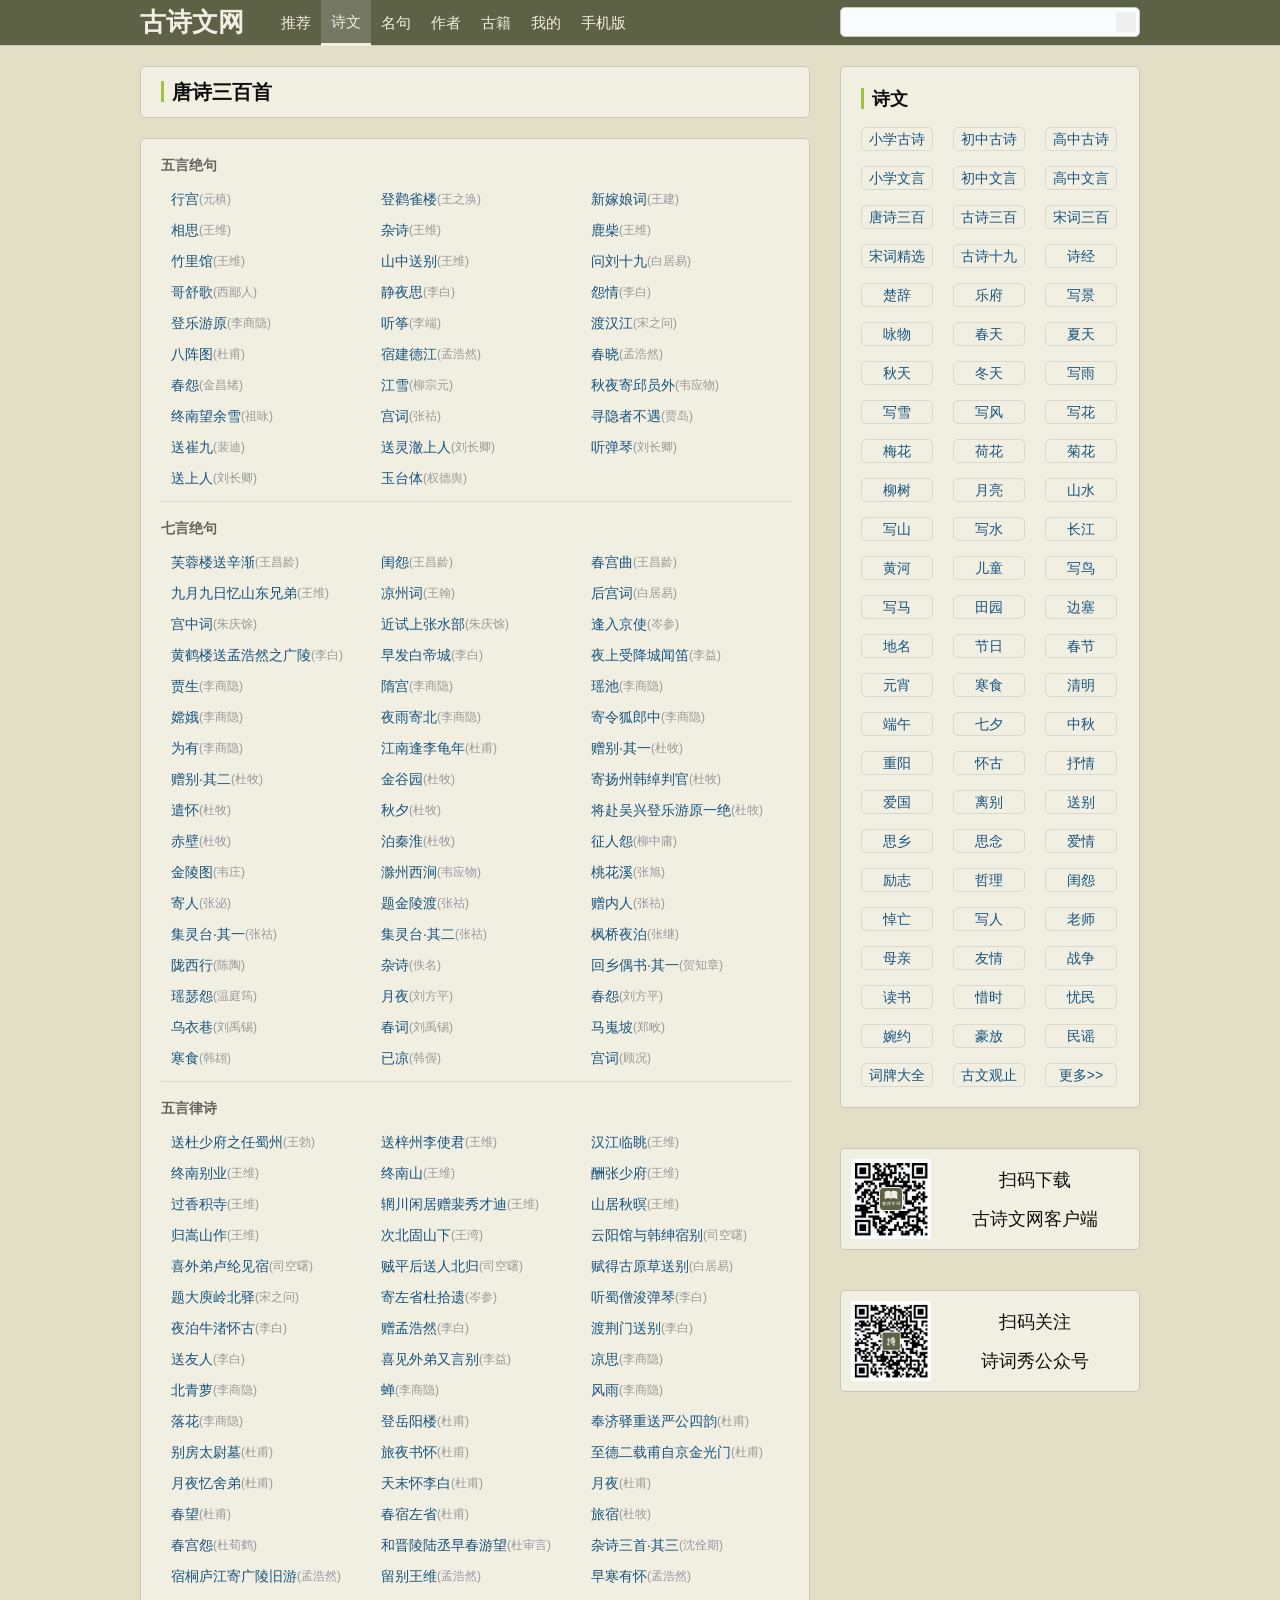
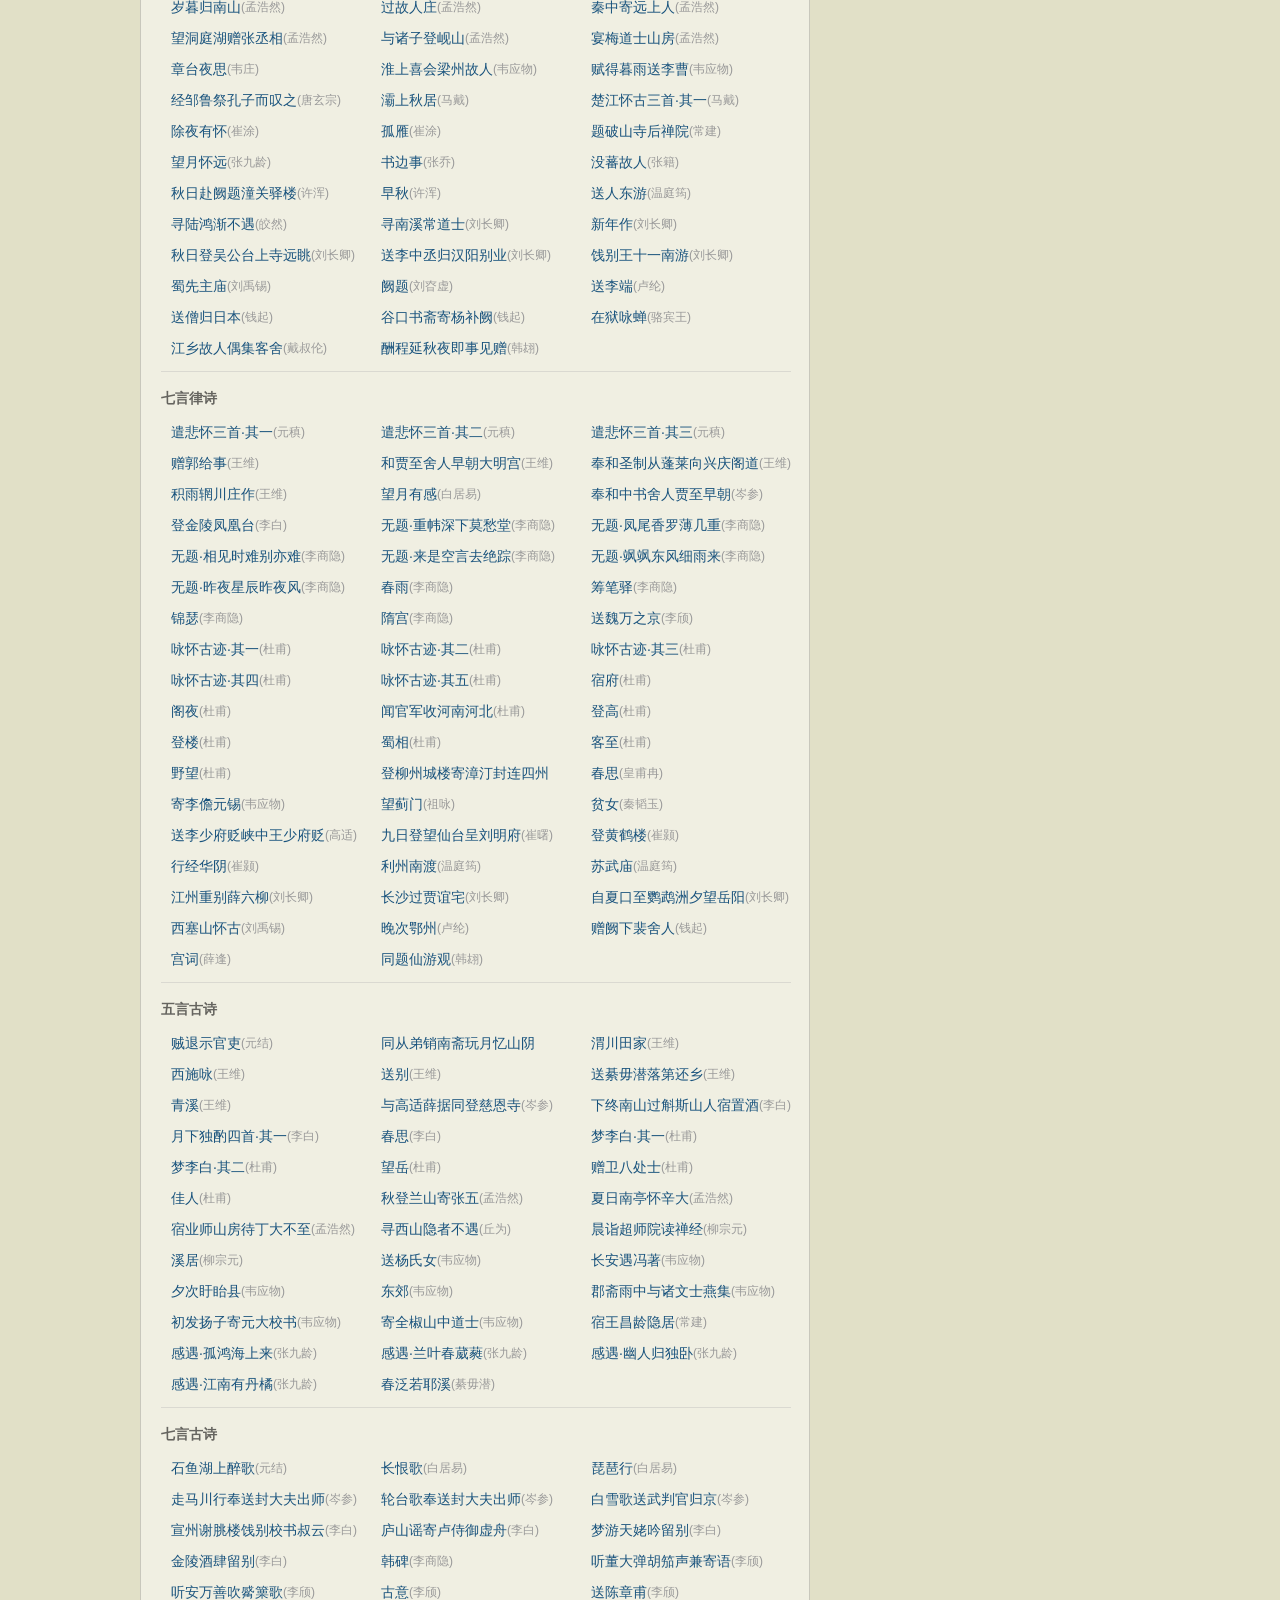
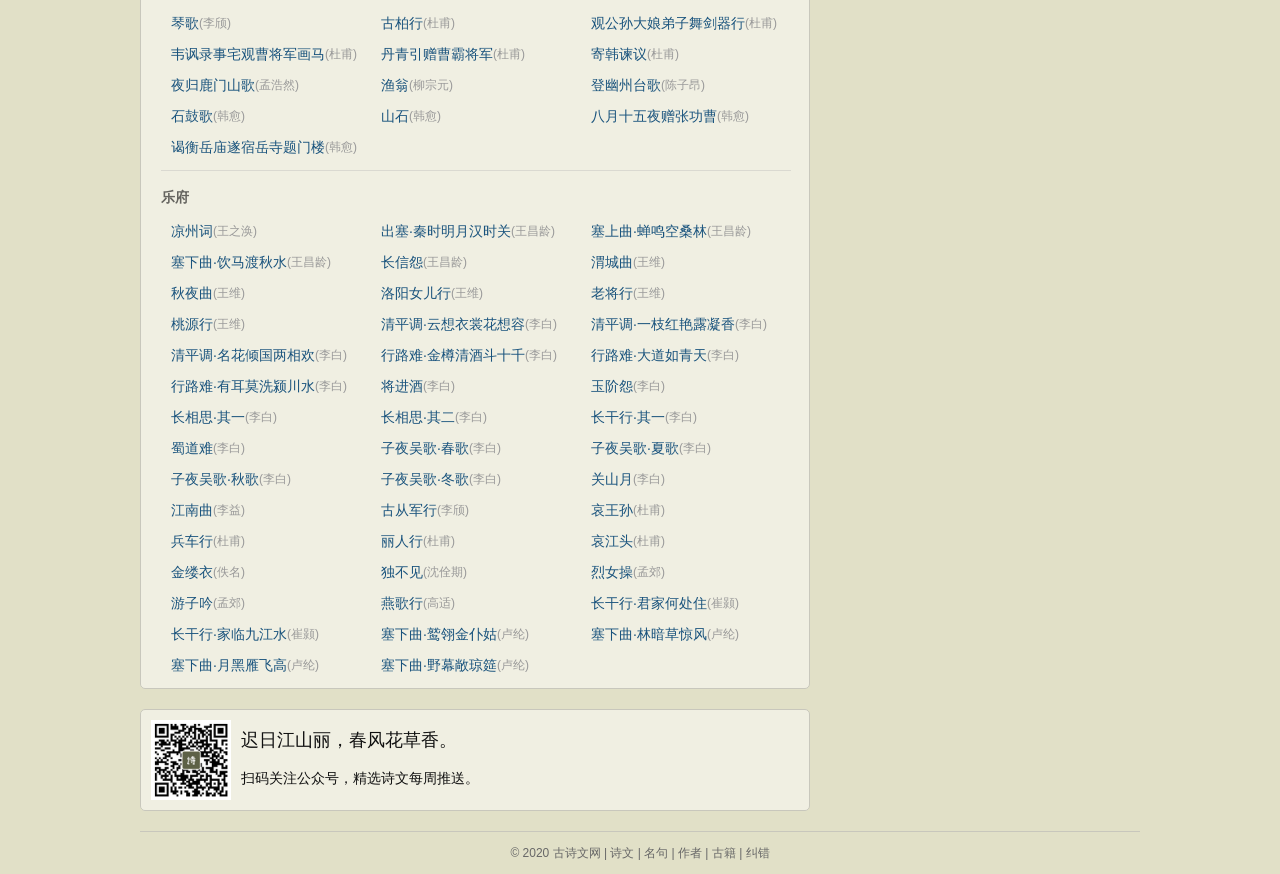
<file: 唐诗三百首/列表页.html>
<?xml version="1.0" encoding="UTF-8"?>
<html xmlns="http://www.w3.org/1999/xhtml">
  <head>
    <meta http-equiv="Cache-Control" content="no-siteapp"/>
    <meta http-equiv="Cache-Control" content="no-transform "/>
    <meta http-equiv="Content-Type" content="text/html; charset=UTF-8"/>
    <title>
唐诗三百首全集_古诗文网    </title>
    <link rel="stylesheet" href="列表页/skinSo20191017_4.css" type="text/css"/>
  </head>
  <body onclick="closeshowBos()">
    <div class="main1">
      <div class="cont">
        <div class="left">
          <a href="https://www.gushiwen.org/">
古诗文网          </a>
        </div>
        <div class="right">
          <div class="son1">
            <a style="margin-left:1px;" href="https://www.gushiwen.org/">
推荐            </a>
            <a href="/shiwen/" style="background-color:#757863;border-bottom:3px solid #F0EFE2;line-height:43px; height:43px;">
诗文            </a>
            <a href="/mingju/">
名句            </a>
            <a href="/authors/">
作者            </a>
            <a href="/guwen/">
古籍            </a>
            <a href="/user/collect.aspx" rel="nofollow">
我的            </a>
            <a style="width:65px;" href="/app/" target="_blank">
手机版            </a>
          </div>
          <div class="son2">
            <div class="search">
              <form action="/search.aspx" onsubmit="return selectSearch()" contenttype="text/html; charset=utf-8">
                <input onkeydown="noajaxkeyUp()" onfocus="setInterval('showBos()',1000)" id="txtKey" name="value" type="text" value="" maxlength="40" autocomplete="off" style="height:25px; line-height:25px; float:left; padding-left:5px; width:264px; font-size:14px; clear:left; border:0px;"/>
                <input type="submit" style="float:right; width:20px; height:20px; clear:right; margin-top:4px; margin-right:3px; background-image:url(https://song.gushiwen.org/siteimg/docSearch.png); background-repeat:no-repeat; background-size:20px 20px; border:0px;cursor:pointer;" value=""/>
                <input id="b" style="display:none;" type="text"/>
              </form>
            </div>
            <div id="box">
            </div>
          </div>
        </div>
      </div>
    </div>
    <div class="main3">
      <div class="left">
        <div class="title">
          <div class="titleleft">
          </div>
          <h1>
唐诗三百首          </h1>
        </div>
        <div class="sons">
          <div class="typecont">
            <div class="bookMl">
              <strong>
五言绝句              </strong>
            </div>
            <span>
              <a href="/shiwenv_45c396367f59.aspx" target="_blank">
行宫              </a>
(元稹)            </span>
            <span>
              <a href="/shiwenv_c90ff9ea5a71.aspx" target="_blank">
登鹳雀楼              </a>
(王之涣)            </span>
            <span>
              <a href="/shiwenv_5917bc6dca91.aspx" target="_blank">
新嫁娘词              </a>
(王建)            </span>
            <span>
              <a href="/shiwenv_f324eea45183.aspx" target="_blank">
相思              </a>
(王维)            </span>
            <span>
              <a href="/shiwenv_8d889937d1fe.aspx" target="_blank">
杂诗              </a>
(王维)            </span>
            <span>
              <a href="/shiwenv_e9b1a8b4def0.aspx" target="_blank">
鹿柴              </a>
(王维)            </span>
            <span>
              <a href="/shiwenv_4809b5e7a16a.aspx" target="_blank">
竹里馆              </a>
(王维)            </span>
            <span>
              <a href="/shiwenv_6368d3d62fcd.aspx" target="_blank">
山中送别              </a>
(王维)            </span>
            <span>
              <a href="/shiwenv_d09fef17613b.aspx" target="_blank">
问刘十九              </a>
(白居易)            </span>
            <span>
              <a href="/shiwenv_94eb5d41fec6.aspx" target="_blank">
哥舒歌              </a>
(西鄙人)            </span>
            <span>
              <a href="/shiwenv_c35a60c1a8e2.aspx" target="_blank">
静夜思              </a>
(李白)            </span>
            <span>
              <a href="/shiwenv_68fe1f940020.aspx" target="_blank">
怨情              </a>
(李白)            </span>
            <span>
              <a href="/shiwenv_ee9af27de9f2.aspx" target="_blank">
登乐游原              </a>
(李商隐)            </span>
            <span>
              <a href="/shiwenv_ed8b644fd298.aspx" target="_blank">
听筝              </a>
(李端)            </span>
            <span>
              <a href="/shiwenv_4f7e2f94ec4a.aspx" target="_blank">
渡汉江              </a>
(宋之问)            </span>
            <span>
              <a href="/shiwenv_9cee4425b019.aspx" target="_blank">
八阵图              </a>
(杜甫)            </span>
            <span>
              <a href="/shiwenv_63d3ff8f6b61.aspx" target="_blank">
宿建德江              </a>
(孟浩然)            </span>
            <span>
              <a href="/shiwenv_ccee5691ba93.aspx" target="_blank">
春晓              </a>
(孟浩然)            </span>
            <span>
              <a href="/shiwenv_11889cf7beab.aspx" target="_blank">
春怨              </a>
(金昌绪)            </span>
            <span>
              <a href="/shiwenv_58313be2d918.aspx" target="_blank">
江雪              </a>
(柳宗元)            </span>
            <span>
              <a href="/shiwenv_0f23fdb7b5f9.aspx" target="_blank">
秋夜寄邱员外              </a>
(韦应物)            </span>
            <span>
              <a href="/shiwenv_038457ce8c4e.aspx" target="_blank">
终南望余雪              </a>
(祖咏)            </span>
            <span>
              <a href="/shiwenv_054c756406d6.aspx" target="_blank">
宫词              </a>
(张祜)            </span>
            <span>
              <a href="/shiwenv_40954072f541.aspx" target="_blank">
寻隐者不遇              </a>
(贾岛)            </span>
            <span>
              <a href="/shiwenv_dbbccf73624e.aspx" target="_blank">
送崔九              </a>
(裴迪)            </span>
            <span>
              <a href="/shiwenv_214bea9d63ff.aspx" target="_blank">
送灵澈上人              </a>
(刘长卿)            </span>
            <span>
              <a href="/shiwenv_8430c8ce3d9c.aspx" target="_blank">
听弹琴              </a>
(刘长卿)            </span>
            <span>
              <a href="/shiwenv_862f59a02a57.aspx" target="_blank">
送上人              </a>
(刘长卿)            </span>
            <span>
              <a href="/shiwenv_26e5d8ef07d7.aspx" target="_blank">
玉台体              </a>
(权德舆)            </span>
          </div>
          <div class="typecont">
            <div class="bookMl">
              <strong>
七言绝句              </strong>
            </div>
            <span>
              <a href="/shiwenv_f433a64dd504.aspx" target="_blank">
芙蓉楼送辛渐              </a>
(王昌龄)            </span>
            <span>
              <a href="/shiwenv_bea0a298570b.aspx" target="_blank">
闺怨              </a>
(王昌龄)            </span>
            <span>
              <a href="/shiwenv_ac8928c6f24a.aspx" target="_blank">
春宫曲              </a>
(王昌龄)            </span>
            <span>
              <a href="/shiwenv_d75a706935de.aspx" target="_blank">
九月九日忆山东兄弟              </a>
(王维)            </span>
            <span>
              <a href="/shiwenv_9312f5349cd7.aspx" target="_blank">
凉州词              </a>
(王翰)            </span>
            <span>
              <a href="/shiwenv_72c224467be6.aspx" target="_blank">
后宫词              </a>
(白居易)            </span>
            <span>
              <a href="/shiwenv_f076628e7095.aspx" target="_blank">
宫中词              </a>
(朱庆馀)            </span>
            <span>
              <a href="/shiwenv_b8d00bf5329b.aspx" target="_blank">
近试上张水部              </a>
(朱庆馀)            </span>
            <span>
              <a href="/shiwenv_10d21c96ba71.aspx" target="_blank">
逢入京使              </a>
(岑参)            </span>
            <span>
              <a href="/shiwenv_d3f231047aef.aspx" target="_blank">
黄鹤楼送孟浩然之广陵              </a>
(李白)            </span>
            <span>
              <a href="/shiwenv_0f81015a040c.aspx" target="_blank">
早发白帝城              </a>
(李白)            </span>
            <span>
              <a href="/shiwenv_d89eb1125b6d.aspx" target="_blank">
夜上受降城闻笛              </a>
(李益)            </span>
            <span>
              <a href="/shiwenv_cd908d31f388.aspx" target="_blank">
贾生              </a>
(李商隐)            </span>
            <span>
              <a href="/shiwenv_0c472e85a3ad.aspx" target="_blank">
隋宫              </a>
(李商隐)            </span>
            <span>
              <a href="/shiwenv_f56b75b0ef74.aspx" target="_blank">
瑶池              </a>
(李商隐)            </span>
            <span>
              <a href="/shiwenv_caef25db347c.aspx" target="_blank">
嫦娥              </a>
(李商隐)            </span>
            <span>
              <a href="/shiwenv_e46c43d13b97.aspx" target="_blank">
夜雨寄北              </a>
(李商隐)            </span>
            <span>
              <a href="/shiwenv_4107b7fe1053.aspx" target="_blank">
寄令狐郎中              </a>
(李商隐)            </span>
            <span>
              <a href="/shiwenv_bcff6a37c9b5.aspx" target="_blank">
为有              </a>
(李商隐)            </span>
            <span>
              <a href="/shiwenv_514b8bc0ee4f.aspx" target="_blank">
江南逢李龟年              </a>
(杜甫)            </span>
            <span>
              <a href="/shiwenv_a1cf171da994.aspx" target="_blank">
赠别·其一              </a>
(杜牧)            </span>
            <span>
              <a href="/shiwenv_b4fbe7244670.aspx" target="_blank">
赠别·其二              </a>
(杜牧)            </span>
            <span>
              <a href="/shiwenv_462ee35a4d55.aspx" target="_blank">
金谷园              </a>
(杜牧)            </span>
            <span>
              <a href="/shiwenv_24dacc9084c8.aspx" target="_blank">
寄扬州韩绰判官              </a>
(杜牧)            </span>
            <span>
              <a href="/shiwenv_42e12feb4ebb.aspx" target="_blank">
遣怀              </a>
(杜牧)            </span>
            <span>
              <a href="/shiwenv_bbe4155bdc90.aspx" target="_blank">
秋夕              </a>
(杜牧)            </span>
            <span>
              <a href="/shiwenv_35d8561345a9.aspx" target="_blank">
将赴吴兴登乐游原一绝              </a>
(杜牧)            </span>
            <span>
              <a href="/shiwenv_3fb397218a1e.aspx" target="_blank">
赤壁              </a>
(杜牧)            </span>
            <span>
              <a href="/shiwenv_8e8011f614fb.aspx" target="_blank">
泊秦淮              </a>
(杜牧)            </span>
            <span>
              <a href="/shiwenv_934e5850a0f4.aspx" target="_blank">
征人怨              </a>
(柳中庸)            </span>
            <span>
              <a href="/shiwenv_403a2c45c30b.aspx" target="_blank">
金陵图              </a>
(韦庄)            </span>
            <span>
              <a href="/shiwenv_f6bd6356c843.aspx" target="_blank">
滁州西涧              </a>
(韦应物)            </span>
            <span>
              <a href="/shiwenv_7415a0681d7c.aspx" target="_blank">
桃花溪              </a>
(张旭)            </span>
            <span>
              <a href="/shiwenv_eb3a53d949c4.aspx" target="_blank">
寄人              </a>
(张泌)            </span>
            <span>
              <a href="/shiwenv_0bd46ccf1b16.aspx" target="_blank">
题金陵渡              </a>
(张祜)            </span>
            <span>
              <a href="/shiwenv_a6a842d363d7.aspx" target="_blank">
赠内人              </a>
(张祜)            </span>
            <span>
              <a href="/shiwenv_a951610b16c3.aspx" target="_blank">
集灵台·其一              </a>
(张祜)            </span>
            <span>
              <a href="/shiwenv_b7ffdd67f154.aspx" target="_blank">
集灵台·其二              </a>
(张祜)            </span>
            <span>
              <a href="/shiwenv_6fb73f607ad3.aspx" target="_blank">
枫桥夜泊              </a>
(张继)            </span>
            <span>
              <a href="/shiwenv_43c5b73dbd73.aspx" target="_blank">
陇西行              </a>
(陈陶)            </span>
            <span>
              <a href="/shiwenv_4508caf3b53b.aspx" target="_blank">
杂诗              </a>
(佚名)            </span>
            <span>
              <a href="/shiwenv_f459f8ed8d23.aspx" target="_blank">
回乡偶书·其一              </a>
(贺知章)            </span>
            <span>
              <a href="/shiwenv_27d0e3654646.aspx" target="_blank">
瑶瑟怨              </a>
(温庭筠)            </span>
            <span>
              <a href="/shiwenv_cb396f21ec13.aspx" target="_blank">
月夜              </a>
(刘方平)            </span>
            <span>
              <a href="/shiwenv_8ab3c688ad04.aspx" target="_blank">
春怨              </a>
(刘方平)            </span>
            <span>
              <a href="/shiwenv_8b671db8c10d.aspx" target="_blank">
乌衣巷              </a>
(刘禹锡)            </span>
            <span>
              <a href="/shiwenv_48936601c146.aspx" target="_blank">
春词              </a>
(刘禹锡)            </span>
            <span>
              <a href="/shiwenv_a37f1f8335f9.aspx" target="_blank">
马嵬坡              </a>
(郑畋)            </span>
            <span>
              <a href="/shiwenv_f26e62f4bfc8.aspx" target="_blank">
寒食              </a>
(韩翃)            </span>
            <span>
              <a href="/shiwenv_2c55b2038285.aspx" target="_blank">
已凉              </a>
(韩偓)            </span>
            <span>
              <a href="/shiwenv_026b627c41f6.aspx" target="_blank">
宫词              </a>
(顾况)            </span>
          </div>
          <div class="typecont">
            <div class="bookMl">
              <strong>
五言律诗              </strong>
            </div>
            <span>
              <a href="/shiwenv_5775c79bcd34.aspx" target="_blank">
送杜少府之任蜀州              </a>
(王勃)            </span>
            <span>
              <a href="/shiwenv_099b402a826b.aspx" target="_blank">
送梓州李使君              </a>
(王维)            </span>
            <span>
              <a href="/shiwenv_d0c23694485b.aspx" target="_blank">
汉江临眺              </a>
(王维)            </span>
            <span>
              <a href="/shiwenv_cd7027786b98.aspx" target="_blank">
终南别业              </a>
(王维)            </span>
            <span>
              <a href="/shiwenv_b2c5b8e21855.aspx" target="_blank">
终南山              </a>
(王维)            </span>
            <span>
              <a href="/shiwenv_aedaa001525c.aspx" target="_blank">
酬张少府              </a>
(王维)            </span>
            <span>
              <a href="/shiwenv_406aa95e0b46.aspx" target="_blank">
过香积寺              </a>
(王维)            </span>
            <span>
              <a href="/shiwenv_81ad764f0e24.aspx" target="_blank">
辋川闲居赠裴秀才迪              </a>
(王维)            </span>
            <span>
              <a href="/shiwenv_44ba4afb80db.aspx" target="_blank">
山居秋暝              </a>
(王维)            </span>
            <span>
              <a href="/shiwenv_a496667a51c2.aspx" target="_blank">
归嵩山作              </a>
(王维)            </span>
            <span>
              <a href="/shiwenv_720b46d38537.aspx" target="_blank">
次北固山下              </a>
(王湾)            </span>
            <span>
              <a href="/shiwenv_ee15f96f22e5.aspx" target="_blank">
云阳馆与韩绅宿别              </a>
(司空曙)            </span>
            <span>
              <a href="/shiwenv_7661425bdf0a.aspx" target="_blank">
喜外弟卢纶见宿              </a>
(司空曙)            </span>
            <span>
              <a href="/shiwenv_558c33fed0df.aspx" target="_blank">
贼平后送人北归              </a>
(司空曙)            </span>
            <span>
              <a href="/shiwenv_b7820a12ebaa.aspx" target="_blank">
赋得古原草送别              </a>
(白居易)            </span>
            <span>
              <a href="/shiwenv_f2457a3f0cc0.aspx" target="_blank">
题大庾岭北驿              </a>
(宋之问)            </span>
            <span>
              <a href="/shiwenv_85515020d919.aspx" target="_blank">
寄左省杜拾遗              </a>
(岑参)            </span>
            <span>
              <a href="/shiwenv_1c8072393007.aspx" target="_blank">
听蜀僧浚弹琴              </a>
(李白)            </span>
            <span>
              <a href="/shiwenv_bec0f7d48ce7.aspx" target="_blank">
夜泊牛渚怀古              </a>
(李白)            </span>
            <span>
              <a href="/shiwenv_709b2d5c7ebf.aspx" target="_blank">
赠孟浩然              </a>
(李白)            </span>
            <span>
              <a href="/shiwenv_d50eb19399e6.aspx" target="_blank">
渡荆门送别              </a>
(李白)            </span>
            <span>
              <a href="/shiwenv_c348339f28fd.aspx" target="_blank">
送友人              </a>
(李白)            </span>
            <span>
              <a href="/shiwenv_97ae866bedf5.aspx" target="_blank">
喜见外弟又言别              </a>
(李益)            </span>
            <span>
              <a href="/shiwenv_d7b38e9592ad.aspx" target="_blank">
凉思              </a>
(李商隐)            </span>
            <span>
              <a href="/shiwenv_9319a4bb3629.aspx" target="_blank">
北青萝              </a>
(李商隐)            </span>
            <span>
              <a href="/shiwenv_435308d6a3e1.aspx" target="_blank">
蝉              </a>
(李商隐)            </span>
            <span>
              <a href="/shiwenv_9fe305a09b2a.aspx" target="_blank">
风雨              </a>
(李商隐)            </span>
            <span>
              <a href="/shiwenv_100a2931dea0.aspx" target="_blank">
落花              </a>
(李商隐)            </span>
            <span>
              <a href="/shiwenv_c05fb9a17f71.aspx" target="_blank">
登岳阳楼              </a>
(杜甫)            </span>
            <span>
              <a href="/shiwenv_1564812c1366.aspx" target="_blank">
奉济驿重送严公四韵              </a>
(杜甫)            </span>
            <span>
              <a href="/shiwenv_f67ed771d1fa.aspx" target="_blank">
别房太尉墓              </a>
(杜甫)            </span>
            <span>
              <a href="/shiwenv_30bf1f03b349.aspx" target="_blank">
旅夜书怀              </a>
(杜甫)            </span>
            <span>
              <a href="/shiwenv_c6eb858ffa79.aspx" target="_blank">
至德二载甫自京金光门              </a>
(杜甫)            </span>
            <span>
              <a href="/shiwenv_ad6f7cfa10c2.aspx" target="_blank">
月夜忆舍弟              </a>
(杜甫)            </span>
            <span>
              <a href="/shiwenv_38418ed36981.aspx" target="_blank">
天末怀李白              </a>
(杜甫)            </span>
            <span>
              <a href="/shiwenv_1e8a3b873f28.aspx" target="_blank">
月夜              </a>
(杜甫)            </span>
            <span>
              <a href="/shiwenv_89d3a63c6d7f.aspx" target="_blank">
春望              </a>
(杜甫)            </span>
            <span>
              <a href="/shiwenv_2d9e4af24a52.aspx" target="_blank">
春宿左省              </a>
(杜甫)            </span>
            <span>
              <a href="/shiwenv_0cf45663f32a.aspx" target="_blank">
旅宿              </a>
(杜牧)            </span>
            <span>
              <a href="/shiwenv_c68b17ec4941.aspx" target="_blank">
春宫怨              </a>
(杜荀鹤)            </span>
            <span>
              <a href="/shiwenv_53c580f21ba6.aspx" target="_blank">
和晋陵陆丞早春游望              </a>
(杜审言)            </span>
            <span>
              <a href="/shiwenv_06ffa37f5123.aspx" target="_blank">
杂诗三首·其三              </a>
(沈佺期)            </span>
            <span>
              <a href="/shiwenv_2c0faba4ce52.aspx" target="_blank">
宿桐庐江寄广陵旧游              </a>
(孟浩然)            </span>
            <span>
              <a href="/shiwenv_5f04d2d118d1.aspx" target="_blank">
留别王维              </a>
(孟浩然)            </span>
            <span>
              <a href="/shiwenv_219b75964f74.aspx" target="_blank">
早寒有怀              </a>
(孟浩然)            </span>
            <span>
              <a href="/shiwenv_80cde550c438.aspx" target="_blank">
岁暮归南山              </a>
(孟浩然)            </span>
            <span>
              <a href="/shiwenv_4a0d548bebb3.aspx" target="_blank">
过故人庄              </a>
(孟浩然)            </span>
            <span>
              <a href="/shiwenv_ab3dd0fbce99.aspx" target="_blank">
秦中寄远上人              </a>
(孟浩然)            </span>
            <span>
              <a href="/shiwenv_ae20659aff8c.aspx" target="_blank">
望洞庭湖赠张丞相              </a>
(孟浩然)            </span>
            <span>
              <a href="/shiwenv_5ad7bb0feb8b.aspx" target="_blank">
与诸子登岘山              </a>
(孟浩然)            </span>
            <span>
              <a href="/shiwenv_4041576ad0f3.aspx" target="_blank">
宴梅道士山房              </a>
(孟浩然)            </span>
            <span>
              <a href="/shiwenv_885999023597.aspx" target="_blank">
章台夜思              </a>
(韦庄)            </span>
            <span>
              <a href="/shiwenv_43e1c0daacca.aspx" target="_blank">
淮上喜会梁州故人              </a>
(韦应物)            </span>
            <span>
              <a href="/shiwenv_40920344347d.aspx" target="_blank">
赋得暮雨送李曹              </a>
(韦应物)            </span>
            <span>
              <a href="/shiwenv_325d2f85a89e.aspx" target="_blank">
经邹鲁祭孔子而叹之              </a>
(唐玄宗)            </span>
            <span>
              <a href="/shiwenv_5d0d8b3c1111.aspx" target="_blank">
灞上秋居              </a>
(马戴)            </span>
            <span>
              <a href="/shiwenv_2a4d274daaf8.aspx" target="_blank">
楚江怀古三首·其一              </a>
(马戴)            </span>
            <span>
              <a href="/shiwenv_c34469635b91.aspx" target="_blank">
除夜有怀              </a>
(崔涂)            </span>
            <span>
              <a href="/shiwenv_a6428227e841.aspx" target="_blank">
孤雁              </a>
(崔涂)            </span>
            <span>
              <a href="/shiwenv_e2890c61279c.aspx" target="_blank">
题破山寺后禅院              </a>
(常建)            </span>
            <span>
              <a href="/shiwenv_7cc200edc65e.aspx" target="_blank">
望月怀远              </a>
(张九龄)            </span>
            <span>
              <a href="/shiwenv_535a33944e8a.aspx" target="_blank">
书边事              </a>
(张乔)            </span>
            <span>
              <a href="/shiwenv_67a8c97e4204.aspx" target="_blank">
没蕃故人              </a>
(张籍)            </span>
            <span>
              <a href="/shiwenv_b2aea72b82fa.aspx" target="_blank">
秋日赴阙题潼关驿楼              </a>
(许浑)            </span>
            <span>
              <a href="/shiwenv_a0d7b609d5a0.aspx" target="_blank">
早秋              </a>
(许浑)            </span>
            <span>
              <a href="/shiwenv_57cf93080fe5.aspx" target="_blank">
送人东游              </a>
(温庭筠)            </span>
            <span>
              <a href="/shiwenv_83f04219a489.aspx" target="_blank">
寻陆鸿渐不遇              </a>
(皎然)            </span>
            <span>
              <a href="/shiwenv_364955a27a28.aspx" target="_blank">
寻南溪常道士              </a>
(刘长卿)            </span>
            <span>
              <a href="/shiwenv_0938dbd3a92b.aspx" target="_blank">
新年作              </a>
(刘长卿)            </span>
            <span>
              <a href="/shiwenv_2cc76d63e364.aspx" target="_blank">
秋日登吴公台上寺远眺              </a>
(刘长卿)            </span>
            <span>
              <a href="/shiwenv_b2db4922a8d6.aspx" target="_blank">
送李中丞归汉阳别业              </a>
(刘长卿)            </span>
            <span>
              <a href="/shiwenv_af61db719e9b.aspx" target="_blank">
饯别王十一南游              </a>
(刘长卿)            </span>
            <span>
              <a href="/shiwenv_5cfb7b0f14bd.aspx" target="_blank">
蜀先主庙              </a>
(刘禹锡)            </span>
            <span>
              <a href="/shiwenv_888beab9cc48.aspx" target="_blank">
阙题              </a>
(刘昚虚)            </span>
            <span>
              <a href="/shiwenv_fdae6ac54db6.aspx" target="_blank">
送李端              </a>
(卢纶)            </span>
            <span>
              <a href="/shiwenv_dffaca77458e.aspx" target="_blank">
送僧归日本              </a>
(钱起)            </span>
            <span>
              <a href="/shiwenv_b9dba57bdd9b.aspx" target="_blank">
谷口书斋寄杨补阙              </a>
(钱起)            </span>
            <span>
              <a href="/shiwenv_cecffc2a400d.aspx" target="_blank">
在狱咏蝉              </a>
(骆宾王)            </span>
            <span>
              <a href="/shiwenv_dad2bb2ce25c.aspx" target="_blank">
江乡故人偶集客舍              </a>
(戴叔伦)            </span>
            <span>
              <a href="/shiwenv_baf6517f175b.aspx" target="_blank">
酬程延秋夜即事见赠              </a>
(韩翃)            </span>
          </div>
          <div class="typecont">
            <div class="bookMl">
              <strong>
七言律诗              </strong>
            </div>
            <span>
              <a href="/shiwenv_c20e02dc390a.aspx" target="_blank">
遣悲怀三首·其一              </a>
(元稹)            </span>
            <span>
              <a href="/shiwenv_8d7eab9265d3.aspx" target="_blank">
遣悲怀三首·其二              </a>
(元稹)            </span>
            <span>
              <a href="/shiwenv_fe89b7670e0a.aspx" target="_blank">
遣悲怀三首·其三              </a>
(元稹)            </span>
            <span>
              <a href="/shiwenv_47847fb84bee.aspx" target="_blank">
赠郭给事              </a>
(王维)            </span>
            <span>
              <a href="/shiwenv_f9b928085e77.aspx" target="_blank">
和贾至舍人早朝大明宫              </a>
(王维)            </span>
            <span>
              <a href="/shiwenv_96eec499eca2.aspx" target="_blank">
奉和圣制从蓬莱向兴庆阁道              </a>
(王维)            </span>
            <span>
              <a href="/shiwenv_61ac7e419655.aspx" target="_blank">
积雨辋川庄作              </a>
(王维)            </span>
            <span>
              <a href="/shiwenv_5dfc1bd59fed.aspx" target="_blank">
望月有感              </a>
(白居易)            </span>
            <span>
              <a href="/shiwenv_e434c47819cc.aspx" target="_blank">
奉和中书舍人贾至早朝              </a>
(岑参)            </span>
            <span>
              <a href="/shiwenv_8820c89ca4e5.aspx" target="_blank">
登金陵凤凰台              </a>
(李白)            </span>
            <span>
              <a href="/shiwenv_cad3c6bebe91.aspx" target="_blank">
无题·重帏深下莫愁堂              </a>
(李商隐)            </span>
            <span>
              <a href="/shiwenv_2d27cb0ecae4.aspx" target="_blank">
无题·凤尾香罗薄几重              </a>
(李商隐)            </span>
            <span>
              <a href="/shiwenv_1a4c484f9364.aspx" target="_blank">
无题·相见时难别亦难              </a>
(李商隐)            </span>
            <span>
              <a href="/shiwenv_f3143cabad12.aspx" target="_blank">
无题·来是空言去绝踪              </a>
(李商隐)            </span>
            <span>
              <a href="/shiwenv_ebdbde03b7f9.aspx" target="_blank">
无题·飒飒东风细雨来              </a>
(李商隐)            </span>
            <span>
              <a href="/shiwenv_05c6c4ccf634.aspx" target="_blank">
无题·昨夜星辰昨夜风              </a>
(李商隐)            </span>
            <span>
              <a href="/shiwenv_9ae72ef063c3.aspx" target="_blank">
春雨              </a>
(李商隐)            </span>
            <span>
              <a href="/shiwenv_1c83ec8bc760.aspx" target="_blank">
筹笔驿              </a>
(李商隐)            </span>
            <span>
              <a href="/shiwenv_1921957e6e83.aspx" target="_blank">
锦瑟              </a>
(李商隐)            </span>
            <span>
              <a href="/shiwenv_09fd71c77ec7.aspx" target="_blank">
隋宫              </a>
(李商隐)            </span>
            <span>
              <a href="/shiwenv_67ca0b01f1c4.aspx" target="_blank">
送魏万之京              </a>
(李颀)            </span>
            <span>
              <a href="/shiwenv_d87229be0d7a.aspx" target="_blank">
咏怀古迹·其一              </a>
(杜甫)            </span>
            <span>
              <a href="/shiwenv_37b5405144f1.aspx" target="_blank">
咏怀古迹·其二              </a>
(杜甫)            </span>
            <span>
              <a href="/shiwenv_1cc0aae7f75d.aspx" target="_blank">
咏怀古迹·其三              </a>
(杜甫)            </span>
            <span>
              <a href="/shiwenv_66eebf9f4ab8.aspx" target="_blank">
咏怀古迹·其四              </a>
(杜甫)            </span>
            <span>
              <a href="/shiwenv_70e98eb5d973.aspx" target="_blank">
咏怀古迹·其五              </a>
(杜甫)            </span>
            <span>
              <a href="/shiwenv_a4575e93ff63.aspx" target="_blank">
宿府              </a>
(杜甫)            </span>
            <span>
              <a href="/shiwenv_f36d338e1fc5.aspx" target="_blank">
阁夜              </a>
(杜甫)            </span>
            <span>
              <a href="/shiwenv_519029b7355c.aspx" target="_blank">
闻官军收河南河北              </a>
(杜甫)            </span>
            <span>
              <a href="/shiwenv_eeb217f8cb2d.aspx" target="_blank">
登高              </a>
(杜甫)            </span>
            <span>
              <a href="/shiwenv_f635f8f8edb7.aspx" target="_blank">
登楼              </a>
(杜甫)            </span>
            <span>
              <a href="/shiwenv_625762a4b089.aspx" target="_blank">
蜀相              </a>
(杜甫)            </span>
            <span>
              <a href="/shiwenv_2dfd92e6cd5b.aspx" target="_blank">
客至              </a>
(杜甫)            </span>
            <span>
              <a href="/shiwenv_c14aa77a50e5.aspx" target="_blank">
野望              </a>
(杜甫)            </span>
            <span>
              <a href="/shiwenv_c07738629b7d.aspx" target="_blank">
登柳州城楼寄漳汀封连四州              </a>
            </span>
            <span>
              <a href="/shiwenv_703276b8042c.aspx" target="_blank">
春思              </a>
(皇甫冉)            </span>
            <span>
              <a href="/shiwenv_98475ddd5a1a.aspx" target="_blank">
寄李儋元锡              </a>
(韦应物)            </span>
            <span>
              <a href="/shiwenv_0e1671eb861a.aspx" target="_blank">
望蓟门              </a>
(祖咏)            </span>
            <span>
              <a href="/shiwenv_440bd7ab651d.aspx" target="_blank">
贫女              </a>
(秦韬玉)            </span>
            <span>
              <a href="/shiwenv_e7f783986fc1.aspx" target="_blank">
送李少府贬峡中王少府贬              </a>
(高适)            </span>
            <span>
              <a href="/shiwenv_8da574e2c837.aspx" target="_blank">
九日登望仙台呈刘明府              </a>
(崔曙)            </span>
            <span>
              <a href="/shiwenv_b0d3f72465ef.aspx" target="_blank">
登黄鹤楼              </a>
(崔颢)            </span>
            <span>
              <a href="/shiwenv_0c4f19716bfe.aspx" target="_blank">
行经华阴              </a>
(崔颢)            </span>
            <span>
              <a href="/shiwenv_3f759a5f4d7a.aspx" target="_blank">
利州南渡              </a>
(温庭筠)            </span>
            <span>
              <a href="/shiwenv_52ca6ca57b11.aspx" target="_blank">
苏武庙              </a>
(温庭筠)            </span>
            <span>
              <a href="/shiwenv_dea6fe3c2c99.aspx" target="_blank">
江州重别薛六柳              </a>
(刘长卿)            </span>
            <span>
              <a href="/shiwenv_a9a0b6b0eede.aspx" target="_blank">
长沙过贾谊宅              </a>
(刘长卿)            </span>
            <span>
              <a href="/shiwenv_e4f3664b14eb.aspx" target="_blank">
自夏口至鹦鹉洲夕望岳阳              </a>
(刘长卿)            </span>
            <span>
              <a href="/shiwenv_1abc932ae63c.aspx" target="_blank">
西塞山怀古              </a>
(刘禹锡)            </span>
            <span>
              <a href="/shiwenv_b108020809b7.aspx" target="_blank">
晚次鄂州              </a>
(卢纶)            </span>
            <span>
              <a href="/shiwenv_f210718ad962.aspx" target="_blank">
赠阙下裴舍人              </a>
(钱起)            </span>
            <span>
              <a href="/shiwenv_840afd01d58c.aspx" target="_blank">
宫词              </a>
(薛逢)            </span>
            <span>
              <a href="/shiwenv_6022ecefe281.aspx" target="_blank">
同题仙游观              </a>
(韩翃)            </span>
          </div>
          <div class="typecont">
            <div class="bookMl">
              <strong>
五言古诗              </strong>
            </div>
            <span>
              <a href="/shiwenv_b0dc7d922c3d.aspx" target="_blank">
贼退示官吏              </a>
(元结)            </span>
            <span>
              <a href="/shiwenv_c6f492aeb6d7.aspx" target="_blank">
同从弟销南斋玩月忆山阴              </a>
            </span>
            <span>
              <a href="/shiwenv_8813f91342c8.aspx" target="_blank">
渭川田家              </a>
(王维)            </span>
            <span>
              <a href="/shiwenv_f73dd1f66af4.aspx" target="_blank">
西施咏              </a>
(王维)            </span>
            <span>
              <a href="/shiwenv_dc090c40cab3.aspx" target="_blank">
送别              </a>
(王维)            </span>
            <span>
              <a href="/shiwenv_dfa0d65184ac.aspx" target="_blank">
送綦毋潜落第还乡              </a>
(王维)            </span>
            <span>
              <a href="/shiwenv_3ca53d3dfb52.aspx" target="_blank">
青溪              </a>
(王维)            </span>
            <span>
              <a href="/shiwenv_14f186d50948.aspx" target="_blank">
与高适薛据同登慈恩寺              </a>
(岑参)            </span>
            <span>
              <a href="/shiwenv_047024512325.aspx" target="_blank">
下终南山过斛斯山人宿置酒              </a>
(李白)            </span>
            <span>
              <a href="/shiwenv_3185407c5519.aspx" target="_blank">
月下独酌四首·其一              </a>
(李白)            </span>
            <span>
              <a href="/shiwenv_727c47ecf120.aspx" target="_blank">
春思              </a>
(李白)            </span>
            <span>
              <a href="/shiwenv_46c874845670.aspx" target="_blank">
梦李白·其一              </a>
(杜甫)            </span>
            <span>
              <a href="/shiwenv_12c487f7a589.aspx" target="_blank">
梦李白·其二              </a>
(杜甫)            </span>
            <span>
              <a href="/shiwenv_efec283b31e0.aspx" target="_blank">
望岳              </a>
(杜甫)            </span>
            <span>
              <a href="/shiwenv_9670cc44eef4.aspx" target="_blank">
赠卫八处士              </a>
(杜甫)            </span>
            <span>
              <a href="/shiwenv_33daedbc42a1.aspx" target="_blank">
佳人              </a>
(杜甫)            </span>
            <span>
              <a href="/shiwenv_59375fc2edd7.aspx" target="_blank">
秋登兰山寄张五              </a>
(孟浩然)            </span>
            <span>
              <a href="/shiwenv_9306064f2630.aspx" target="_blank">
夏日南亭怀辛大              </a>
(孟浩然)            </span>
            <span>
              <a href="/shiwenv_2c7594304bb9.aspx" target="_blank">
宿业师山房待丁大不至              </a>
(孟浩然)            </span>
            <span>
              <a href="/shiwenv_23c91fa1d5eb.aspx" target="_blank">
寻西山隐者不遇              </a>
(丘为)            </span>
            <span>
              <a href="/shiwenv_8483f12e6ef6.aspx" target="_blank">
晨诣超师院读禅经              </a>
(柳宗元)            </span>
            <span>
              <a href="/shiwenv_324652b6ac3d.aspx" target="_blank">
溪居              </a>
(柳宗元)            </span>
            <span>
              <a href="/shiwenv_871dfe3a1377.aspx" target="_blank">
送杨氏女              </a>
(韦应物)            </span>
            <span>
              <a href="/shiwenv_c40eeba65a3e.aspx" target="_blank">
长安遇冯著              </a>
(韦应物)            </span>
            <span>
              <a href="/shiwenv_9a4af1036d85.aspx" target="_blank">
夕次盱眙县              </a>
(韦应物)            </span>
            <span>
              <a href="/shiwenv_48b0176c1010.aspx" target="_blank">
东郊              </a>
(韦应物)            </span>
            <span>
              <a href="/shiwenv_4d064982fa0e.aspx" target="_blank">
郡斋雨中与诸文士燕集              </a>
(韦应物)            </span>
            <span>
              <a href="/shiwenv_9a7569bbab39.aspx" target="_blank">
初发扬子寄元大校书              </a>
(韦应物)            </span>
            <span>
              <a href="/shiwenv_bde0a1fcff27.aspx" target="_blank">
寄全椒山中道士              </a>
(韦应物)            </span>
            <span>
              <a href="/shiwenv_0b87829569c8.aspx" target="_blank">
宿王昌龄隐居              </a>
(常建)            </span>
            <span>
              <a href="/shiwenv_f4a35c0d146a.aspx" target="_blank">
感遇·孤鸿海上来              </a>
(张九龄)            </span>
            <span>
              <a href="/shiwenv_d5419292d268.aspx" target="_blank">
感遇·兰叶春葳蕤              </a>
(张九龄)            </span>
            <span>
              <a href="/shiwenv_5e265e29083e.aspx" target="_blank">
感遇·幽人归独卧              </a>
(张九龄)            </span>
            <span>
              <a href="/shiwenv_02ba8d3eabab.aspx" target="_blank">
感遇·江南有丹橘              </a>
(张九龄)            </span>
            <span>
              <a href="/shiwenv_99260121fb8c.aspx" target="_blank">
春泛若耶溪              </a>
(綦毋潜)            </span>
          </div>
          <div class="typecont">
            <div class="bookMl">
              <strong>
七言古诗              </strong>
            </div>
            <span>
              <a href="/shiwenv_77085af4c2c2.aspx" target="_blank">
石鱼湖上醉歌              </a>
(元结)            </span>
            <span>
              <a href="/shiwenv_09d31b73b44d.aspx" target="_blank">
长恨歌              </a>
(白居易)            </span>
            <span>
              <a href="/shiwenv_0581b0ba8bb4.aspx" target="_blank">
琵琶行              </a>
(白居易)            </span>
            <span>
              <a href="/shiwenv_ad4d98d510ea.aspx" target="_blank">
走马川行奉送封大夫出师              </a>
(岑参)            </span>
            <span>
              <a href="/shiwenv_9aed86610172.aspx" target="_blank">
轮台歌奉送封大夫出师              </a>
(岑参)            </span>
            <span>
              <a href="/shiwenv_444df93c9bdf.aspx" target="_blank">
白雪歌送武判官归京              </a>
(岑参)            </span>
            <span>
              <a href="/shiwenv_731e2a19594e.aspx" target="_blank">
宣州谢脁楼饯别校书叔云              </a>
(李白)            </span>
            <span>
              <a href="/shiwenv_2ce33c84c9cb.aspx" target="_blank">
庐山谣寄卢侍御虚舟              </a>
(李白)            </span>
            <span>
              <a href="/shiwenv_05e2f6fc757c.aspx" target="_blank">
梦游天姥吟留别              </a>
(李白)            </span>
            <span>
              <a href="/shiwenv_15684c1da05b.aspx" target="_blank">
金陵酒肆留别              </a>
(李白)            </span>
            <span>
              <a href="/shiwenv_7c8b773e0ca1.aspx" target="_blank">
韩碑              </a>
(李商隐)            </span>
            <span>
              <a href="/shiwenv_8f7866739c12.aspx" target="_blank">
听董大弹胡笳声兼寄语              </a>
(李颀)            </span>
            <span>
              <a href="/shiwenv_c91049d5d0e0.aspx" target="_blank">
听安万善吹觱篥歌              </a>
(李颀)            </span>
            <span>
              <a href="/shiwenv_1a8a902fa95d.aspx" target="_blank">
古意              </a>
(李颀)            </span>
            <span>
              <a href="/shiwenv_8d4ba7e81446.aspx" target="_blank">
送陈章甫              </a>
(李颀)            </span>
            <span>
              <a href="/shiwenv_6bc4a8ba12e4.aspx" target="_blank">
琴歌              </a>
(李颀)            </span>
            <span>
              <a href="/shiwenv_48a71bd6453b.aspx" target="_blank">
古柏行              </a>
(杜甫)            </span>
            <span>
              <a href="/shiwenv_ab7f5336bda5.aspx" target="_blank">
观公孙大娘弟子舞剑器行              </a>
(杜甫)            </span>
            <span>
              <a href="/shiwenv_7c47313a3245.aspx" target="_blank">
韦讽录事宅观曹将军画马              </a>
(杜甫)            </span>
            <span>
              <a href="/shiwenv_0b8b1899dd68.aspx" target="_blank">
丹青引赠曹霸将军              </a>
(杜甫)            </span>
            <span>
              <a href="/shiwenv_f136f1f6a500.aspx" target="_blank">
寄韩谏议              </a>
(杜甫)            </span>
            <span>
              <a href="/shiwenv_55c0a0ea874e.aspx" target="_blank">
夜归鹿门山歌              </a>
(孟浩然)            </span>
            <span>
              <a href="/shiwenv_3aba195e605d.aspx" target="_blank">
渔翁              </a>
(柳宗元)            </span>
            <span>
              <a href="/shiwenv_4083a01ac833.aspx" target="_blank">
登幽州台歌              </a>
(陈子昂)            </span>
            <span>
              <a href="/shiwenv_20bc181ba92d.aspx" target="_blank">
石鼓歌              </a>
(韩愈)            </span>
            <span>
              <a href="/shiwenv_c63d202ca1e1.aspx" target="_blank">
山石              </a>
(韩愈)            </span>
            <span>
              <a href="/shiwenv_7f2806398cdc.aspx" target="_blank">
八月十五夜赠张功曹              </a>
(韩愈)            </span>
            <span>
              <a href="/shiwenv_516481aac665.aspx" target="_blank">
谒衡岳庙遂宿岳寺题门楼              </a>
(韩愈)            </span>
          </div>
          <div class="typecont" style="border:0px;">
            <div class="bookMl">
              <strong>
乐府              </strong>
            </div>
            <span>
              <a href="/shiwenv_3963afd966bc.aspx" target="_blank">
凉州词              </a>
(王之涣)            </span>
            <span>
              <a href="/shiwenv_b9e14c6e09aa.aspx" target="_blank">
出塞·秦时明月汉时关              </a>
(王昌龄)            </span>
            <span>
              <a href="/shiwenv_f9e0d2f2e6ca.aspx" target="_blank">
塞上曲·蝉鸣空桑林              </a>
(王昌龄)            </span>
            <span>
              <a href="/shiwenv_a62c96a4c183.aspx" target="_blank">
塞下曲·饮马渡秋水              </a>
(王昌龄)            </span>
            <span>
              <a href="/shiwenv_a17757fab9fb.aspx" target="_blank">
长信怨              </a>
(王昌龄)            </span>
            <span>
              <a href="/shiwenv_12a2295aa76b.aspx" target="_blank">
渭城曲              </a>
(王维)            </span>
            <span>
              <a href="/shiwenv_46e77c265577.aspx" target="_blank">
秋夜曲              </a>
(王维)            </span>
            <span>
              <a href="/shiwenv_e3bfcb5ede2b.aspx" target="_blank">
洛阳女儿行              </a>
(王维)            </span>
            <span>
              <a href="/shiwenv_06c78d21bac2.aspx" target="_blank">
老将行              </a>
(王维)            </span>
            <span>
              <a href="/shiwenv_231daf6badef.aspx" target="_blank">
桃源行              </a>
(王维)            </span>
            <span>
              <a href="/shiwenv_170df91879a2.aspx" target="_blank">
清平调·云想衣裳花想容              </a>
(李白)            </span>
            <span>
              <a href="/shiwenv_4b5845ac138d.aspx" target="_blank">
清平调·一枝红艳露凝香              </a>
(李白)            </span>
            <span>
              <a href="/shiwenv_29165f23cefd.aspx" target="_blank">
清平调·名花倾国两相欢              </a>
(李白)            </span>
            <span>
              <a href="/shiwenv_870828ca8aaa.aspx" target="_blank">
行路难·金樽清酒斗十千              </a>
(李白)            </span>
            <span>
              <a href="/shiwenv_95834b2324cc.aspx" target="_blank">
行路难·大道如青天              </a>
(李白)            </span>
            <span>
              <a href="/shiwenv_4d3b4d132c82.aspx" target="_blank">
行路难·有耳莫洗颍川水              </a>
(李白)            </span>
            <span>
              <a href="/shiwenv_ee16df5673bc.aspx" target="_blank">
将进酒              </a>
(李白)            </span>
            <span>
              <a href="/shiwenv_f1ad949fed22.aspx" target="_blank">
玉阶怨              </a>
(李白)            </span>
            <span>
              <a href="/shiwenv_8f424591685d.aspx" target="_blank">
长相思·其一              </a>
(李白)            </span>
            <span>
              <a href="/shiwenv_edfc02db5bb3.aspx" target="_blank">
长相思·其二              </a>
(李白)            </span>
            <span>
              <a href="/shiwenv_2d0368e3fb76.aspx" target="_blank">
长干行·其一              </a>
(李白)            </span>
            <span>
              <a href="/shiwenv_d59ec5d6c91c.aspx" target="_blank">
蜀道难              </a>
(李白)            </span>
            <span>
              <a href="/shiwenv_21a94dcfbfa3.aspx" target="_blank">
子夜吴歌·春歌              </a>
(李白)            </span>
            <span>
              <a href="/shiwenv_b5dde84240ea.aspx" target="_blank">
子夜吴歌·夏歌              </a>
(李白)            </span>
            <span>
              <a href="/shiwenv_ed5d95fe49c7.aspx" target="_blank">
子夜吴歌·秋歌              </a>
(李白)            </span>
            <span>
              <a href="/shiwenv_fdc3a79d25a8.aspx" target="_blank">
子夜吴歌·冬歌              </a>
(李白)            </span>
            <span>
              <a href="/shiwenv_b12f5b4193fd.aspx" target="_blank">
关山月              </a>
(李白)            </span>
            <span>
              <a href="/shiwenv_01536e4b8dfb.aspx" target="_blank">
江南曲              </a>
(李益)            </span>
            <span>
              <a href="/shiwenv_564a9a68c08b.aspx" target="_blank">
古从军行              </a>
(李颀)            </span>
            <span>
              <a href="/shiwenv_c7b4689c87e3.aspx" target="_blank">
哀王孙              </a>
(杜甫)            </span>
            <span>
              <a href="/shiwenv_977076fa07f4.aspx" target="_blank">
兵车行              </a>
(杜甫)            </span>
            <span>
              <a href="/shiwenv_3d39d2ba54ca.aspx" target="_blank">
丽人行              </a>
(杜甫)            </span>
            <span>
              <a href="/shiwenv_5be82977acf5.aspx" target="_blank">
哀江头              </a>
(杜甫)            </span>
            <span>
              <a href="/shiwenv_d5cea0c3607d.aspx" target="_blank">
金缕衣              </a>
(佚名)            </span>
            <span>
              <a href="/shiwenv_f46d7bbf66b8.aspx" target="_blank">
独不见              </a>
(沈佺期)            </span>
            <span>
              <a href="/shiwenv_5a67990459e3.aspx" target="_blank">
烈女操              </a>
(孟郊)            </span>
            <span>
              <a href="/shiwenv_161d06b0b556.aspx" target="_blank">
游子吟              </a>
(孟郊)            </span>
            <span>
              <a href="/shiwenv_4c7868ec4409.aspx" target="_blank">
燕歌行              </a>
(高适)            </span>
            <span>
              <a href="/shiwenv_e2464f9806b5.aspx" target="_blank">
长干行·君家何处住              </a>
(崔颢)            </span>
            <span>
              <a href="/shiwenv_508647475cf8.aspx" target="_blank">
长干行·家临九江水              </a>
(崔颢)            </span>
            <span>
              <a href="/shiwenv_f68140f3dc1f.aspx" target="_blank">
塞下曲·鹫翎金仆姑              </a>
(卢纶)            </span>
            <span>
              <a href="/shiwenv_941746126d83.aspx" target="_blank">
塞下曲·林暗草惊风              </a>
(卢纶)            </span>
            <span>
              <a href="/shiwenv_9a9463173105.aspx" target="_blank">
塞下曲·月黑雁飞高              </a>
(卢纶)            </span>
            <span>
              <a href="/shiwenv_cdc327abcbc1.aspx" target="_blank">
塞下曲·野幕敞琼筵              </a>
(卢纶)            </span>
          </div>
        </div>
        <div style="clear:both; margin-top:20px; float:left; width:668px; background-color:#F0EFE2; height:auto; border:1px solid #C8C7BC; -moz-border-radius:5px;-webkit-border-radius:5px;border-radius:5px;">
          <img width="80" alt="" style=" float:left; margin:10px;" src="列表页/weixin_8.png" height="80"/>
          <p>
            <span style="font-size:18px;line-height:60px; font-weight">
迟日江山丽，春风花草香。            </span>
          </p>
          <p>
            <span style="font-size:14px;line-height:16px;">
扫码关注公众号，精选诗文每周推送。            </span>
          </p>
        </div>
      </div>
      <div class="right">
        <div class="sons">
          <div class="title">
            <div class="titleleft">
            </div>
诗文          </div>
          <div class="cont">
            <a href="https://so.gushiwen.org/gushi/xiaoxue.aspx">
小学古诗            </a>
            <a href="https://so.gushiwen.org/gushi/chuzhong.aspx">
初中古诗            </a>
            <a href="https://so.gushiwen.org/gushi/gaozhong.aspx">
高中古诗            </a>
            <a href="https://so.gushiwen.org/wenyan/xiaowen.aspx">
小学文言            </a>
            <a href="https://so.gushiwen.org/wenyan/chuwen.aspx">
初中文言            </a>
            <a href="https://so.gushiwen.org/wenyan/gaowen.aspx">
高中文言            </a>
            <a href="https://so.gushiwen.org/gushi/tangshi.aspx">
唐诗三百            </a>
            <a href="https://so.gushiwen.org/gushi/sanbai.aspx">
古诗三百            </a>
            <a href="https://so.gushiwen.org/gushi/songsan.aspx">
宋词三百            </a>
            <a href="https://so.gushiwen.org/gushi/songci.aspx">
宋词精选            </a>
            <a href="https://so.gushiwen.org/gushi/shijiu.aspx">
古诗十九            </a>
            <a href="https://so.gushiwen.org/gushi/shijing.aspx">
诗经            </a>
            <a href="https://so.gushiwen.org/gushi/chuci.aspx">
楚辞            </a>
            <a href="https://so.gushiwen.org/gushi/yuefu.aspx">
乐府            </a>
            <a href="https://so.gushiwen.org/gushi/xiejing.aspx">
写景            </a>
            <a href="/gushi/yongwu.aspx">
咏物            </a>
            <a href="/gushi/chuntian.aspx">
春天            </a>
            <a href="/gushi/xiatian.aspx">
夏天            </a>
            <a href="/gushi/qiutian.aspx">
秋天            </a>
            <a href="/gushi/dongtian.aspx">
冬天            </a>
            <a href="/gushi/yu.aspx">
写雨            </a>
            <a href="/gushi/xue.aspx">
写雪            </a>
            <a href="/gushi/feng.aspx">
写风            </a>
            <a href="/gushi/hua.aspx">
写花            </a>
            <a href="/gushi/meihua.aspx">
梅花            </a>
            <a href="/gushi/hehua.aspx">
荷花            </a>
            <a href="/gushi/juhua.aspx">
菊花            </a>
            <a href="/gushi/liushu.aspx">
柳树            </a>
            <a href="/gushi/yueliang.aspx">
月亮            </a>
            <a href="/gushi/shanshui.aspx">
山水            </a>
            <a href="/gushi/shan.aspx">
写山            </a>
            <a href="/gushi/shui.aspx">
写水            </a>
            <a href="/gushi/changjiang.aspx">
长江            </a>
            <a href="/gushi/huanghe.aspx">
黄河            </a>
            <a href="/gushi/ertong.aspx">
儿童            </a>
            <a href="/gushi/niao.aspx">
写鸟            </a>
            <a href="/gushi/ma.aspx">
写马            </a>
            <a href="/gushi/tianyuan.aspx">
田园            </a>
            <a href="/gushi/biansai.aspx">
边塞            </a>
            <a href="/gushi/diming.aspx">
地名            </a>
            <a href="/gushi/jieri.aspx">
节日            </a>
            <a href="/gushi/chunjie.aspx">
春节            </a>
            <a href="/gushi/yuanxiao.aspx">
元宵            </a>
            <a href="/gushi/hanshi.aspx">
寒食            </a>
            <a href="/gushi/qingming.aspx">
清明            </a>
            <a href="/gushi/duanwu.aspx">
端午            </a>
            <a href="/gushi/qixi.aspx">
七夕            </a>
            <a href="/gushi/zhongqiu.aspx">
中秋            </a>
            <a href="/gushi/chongyang.aspx">
重阳            </a>
            <a href="/gushi/huaigu.aspx">
怀古            </a>
            <a href="/gushi/shuqing.aspx">
抒情            </a>
            <a href="/gushi/aiguo.aspx">
爱国            </a>
            <a href="/gushi/libie.aspx">
离别            </a>
            <a href="/gushi/songbie.aspx">
送别            </a>
            <a href="/gushi/sixiang.aspx">
思乡            </a>
            <a href="/gushi/sinian.aspx">
思念            </a>
            <a href="/gushi/aiqing.aspx">
爱情            </a>
            <a href="/gushi/lizhi.aspx">
励志            </a>
            <a href="/gushi/zheli.aspx">
哲理            </a>
            <a href="/gushi/guiyuan.aspx">
闺怨            </a>
            <a href="/gushi/daowang.aspx">
悼亡            </a>
            <a href="/gushi/xieren.aspx">
写人            </a>
            <a href="/gushi/laoshi.aspx">
老师            </a>
            <a href="/gushi/muqin.aspx">
母亲            </a>
            <a href="/gushi/youqing.aspx">
友情            </a>
            <a href="/gushi/zhanzheng.aspx">
战争            </a>
            <a href="/gushi/dushu.aspx">
读书            </a>
            <a href="/gushi/xishi.aspx">
惜时            </a>
            <a href="/gushi/youguo.aspx">
忧民            </a>
            <a href="/gushi/wanyue.aspx">
婉约            </a>
            <a href="/gushi/haofang.aspx">
豪放            </a>
            <a href="/gushi/minyao.aspx">
民谣            </a>
            <a href="https://so.gushiwen.org/shiwen/cipai/">
词牌大全            </a>
            <a href="/wenyan/guanzhi.aspx">
古文观止            </a>
            <a href="https://so.gushiwen.org/shiwen/">
更多>>            </a>
          </div>
        </div>
        <div class="abcd">
        </div>
        <div class="juzioncont">
          <img width="80" style=" float:left; margin:10px; margin-right:0px;" src="列表页/appdown2_4.png" height="80"/>
          <p>
          </p>
          <center style="font-size:18px; margin-top:14px;">
扫码下载          </center>
          <p>
          </p>
          <p>
          </p>
          <center style="font-size:18px; margin-top:5px;">
古诗文网客户端          </center>
          <p>
          </p>
        </div>
        <div class="abcd">
        </div>
        <div class="juzioncont">
          <img width="80" style=" float:left; margin:10px; margin-right:0px;" src="列表页/weixin_9.png" height="80"/>
          <p>
          </p>
          <center style="font-size:18px; margin-top:14px;">
扫码关注          </center>
          <p>
          </p>
          <p>
          </p>
          <center style="font-size:18px;margin-top:5px;">
诗词秀公众号          </center>
          <p>
          </p>
        </div>
        <div class="abcd">
        </div>
      </div>
    </div>
    <div class="main4">
© 2020      <a href="https://www.gushiwen.org/">
古诗文网      </a>
|      <a href="https://so.gushiwen.cn/shiwen/">
诗文      </a>
|      <a href="https://so.gushiwen.cn/mingju/">
名句      </a>
|      <a href="https://so.gushiwen.cn/authors/">
作者      </a>
|      <a href="https://so.gushiwen.cn/guwen/">
古籍      </a>
|      <a href="/jiucuo.aspx?u=" target="_blank" rel="nofollow">
纠错      </a>
    </div>
  </body>
</html>
</file>
<file: 唐诗三百首/列表页/skinSo20191017_4.css>
html,body,div,dl,dt,dd,ul,ol,li,h1,h2,h3,h4,h5,h6,pre,form,fieldset,p,blockquote,th,td{
	padding:0px;
	margin-top: 0px;
	margin-right: 0px;
	margin-bottom: 0px;
	margin-left: 0px;
	color:#0F0F0F;
}
img,body,html{border:none;}
address,caption,cite,code,dfn,th,var{font-style:normal;font-weight:normal;}
ol,ul{list-style:none;}
li{ float:left;}
caption,th{text-align:left;}
h1,h2,h3,h4,h5,h6{font-size:100%;}
p{ line-height:160%;}
button{border: 1px solid #87A2C0;}
input{outline:0px;}
input[type="text"] {height:30px; line-height:30px;border:solid 1px #C8C7BC; background-color:#F8FCFC; color:#0F1600; float:left; padding-left:10px; width:470px;}   
input[type="password"] {height:30px; line-height:30px;border:solid 1px #C8C7BC; background-color:#F8FCFC; color:#0F1600; float:left; padding-left:10px; width:470px;}   
input[type="submit"] {border:solid 1px #C8C7BC; line-height:30px; height:30px; float:left; margin-left:3px; font-size:14px; width:55px; margin-top:1px;}  
input[type="reset"] {border:solid 1px #999; line-height:20px;}  
input[type="button"] {border:solid 1px #999; line-height:20px;color:#d3d1ab;}  
input[type="select"] {border:solid 1px #C8C7BC;} 

textarea{border:solid 1px #bcc5d0; line-height:20px;margin-left:3px; margin-right:3px;} 
select{border:solid 1px #999; line-height:20px;}
html,body {background-color:#E1E0C7;}
body {font-family: ����,Arial, Helvetica;font-size: 12px;line-height:22px;margin: 0px;background-attachment:fixed;}
span{ line-height:16px;}
a{color:#19537D;text-decoration: none; line-height:16px;}
a:hover {text-decoration:underline;}

.main1{width:100%; clear:both; background-color:#5D6146; height:45px; border-bottom:1px solid #C8C7BC;}
.main1 .cont{width:1000px; clear:both; margin-left:auto; margin-right:auto;}
.main1 .cont .left{ width:125px; float:left; clear:left;}
.main1 .cont .left a{ font-size:26px; float:left; line-height:44px; height:44px;color:#F0EFE2; font-weight:bold;}
.main1 .cont .left a:hover{text-decoration:none;}
.main1 .cont .right{ width:870px; float:right; clear:right;}
.main1 .cont .right .son1{height:45px; float:left;}
.main1 .cont .right .son1 a{ font-size:15px; float:left; line-height:45px; height:45px; width:50px; text-align:center;color:#F0EFE2;}
.main1 .cont .right .son1 a:hover{text-decoration:none;}
.main1 .cont .right .son2{ height:35px; margin-top:7px; float:left; width:300px; float:right; clear:right;}
.main1 .cont .right .son2 .search{clear:both; height:28px; width:298px; border:1px solid #C8C7BC; overflow:hidden; background-color:#F8FCFC;-moz-border-radius:5px;-webkit-border-radius:5px;border-radius:5px;}

#zanshangA{ cursor:pointer;}
#zanshangA:hover{background-color:#757863;border-bottom:3px solid #F0EFE2;line-height:43px; height:43px;}
#zanshangDiv{ display:none; width:auto; height:auto; overflow:hidden;}
#zanshangDiv img{position:absolute;  margin-top:50px; margin-left:204px;border:1px solid #C8C7BC;-moz-border-radius:5px;-webkit-border-radius:5px;border-radius:5px;}


.main3{ width:1000px; clear:both; margin-left:auto; margin-right:auto; overflow:hidden;}

.main3 .left{ width:670px; clear:left; float:left;}

.main3 .left .title{height:50px; line-height:50px; padding-left:20px; padding-right:10px; margin-top:20px; font-size:20px; clear:both; background-color:#F0EFE2; overflow:hidden; border:1px solid #C8C7BC;-moz-border-radius:5px;-webkit-border-radius:5px;border-radius:5px; font-weight:bold;}
.main3 .left .title .titleleft{ height:21px; width:3px; margin-top:14px; float:left; clear:left; background-color:#A2C241; margin-right:8px;}
.main3 .left .title span{ float:right; font-size:12px; height:50px; line-height:50px; font-weight:normal; color:#999999;}

.main3 .left .titletype{ height:auto;margin-top:20px;clear:both; background-color:#F0EFE2; overflow:hidden; border:1px solid #C8C7BC;-moz-border-radius:5px;-webkit-border-radius:5px;border-radius:5px;}
.main3 .left .titletype .son1{ clear:both; height:40px; line-height:40px; margin-top:5px; font-size:20px; border-bottom:1px solid #DAD9D1; margin-left:20px; margin-right:20px;}
.main3 .left .titletype .son1 span{ float:right; font-size:12px; height:40px; line-height:40px;  margin-top:5px; font-weight:normal; color:#999999;}
.main3 .left .titletype .son2{ width:630px; margin-left:20px; clear:both; border-bottom:1px dashed #DAD9D1; overflow:hidden; padding-bottom:10px;}
.main3 .left .titletype .sleft{ width:50px; float:left; color:#275F38;}
.main3 .left .titletype .sleft span{ float:left; margin-top:14px; font-size:14px;}
.main3 .left .titletype .sleft a{ float:left; margin-top:14px; font-size:14px;}
.main3 .left .titletype .sright{ width:565px; float:left;}
.main3 .left .titletype .sright a{ float:left;margin-top:14px; width:50px; font-size:14px;}
.main3 .left .titletype .sright span{float:left;margin-top:14px; width:50px; color:#B00815; font-size:14px;}
.main3 .left .titletype .sright2{ width:15px; float:right; margin-top:14px; }
.main3 .left .titletype .sright2 img{cursor:pointer;}

.main3 .left .sons{ height:auto; clear:both; background-color:#F0EFE2; overflow:hidden; margin-top:20px; border:1px solid #C8C7BC;-moz-border-radius:5px;-webkit-border-radius:5px;border-radius:5px;}
.main3 .left .sons .yizhu{ width:160px; height:30px; float:right;}
.main3 .left .sons .yizhu img{ float:right; cursor:pointer; margin-left:15px;}
.main3 .left .sons .cont{ height:auto; clear:both; margin-top:15px; font-size:14px; margin-left:20px; margin-right:20px; line-height:200%; overflow:hidden;}
.main3 .left .sons .cont p{ margin-bottom:10px; line-height:200%;}
.main3 .left .sons .cont a{ font-size:14px; line-height:200%;}
.main3 .left .sons .cont span{line-height:200%;}
.main3 .left .sons .cont .contson{ clear:both; overflow:hidden;}
.main3 .left .sons .cont .contson .hr{ height:15px; margin-top:15px; overflow:hidden; border-top:1px solid #DAD9D1;}

.main3 .left .sons .contyishang{ height:auto; clear:both; margin-top:10px; font-size:14px; margin-left:20px; margin-right:20px; line-height:200%;}
.main3 .left .sons .contyishang p{ margin-bottom:10px; line-height:200%;}
.main3 .left .sons .contyishang a{ font-size:14px;  padding-left:0px; color:#19537D; line-height:200%; text-decoration:underline;}
.main3 .left .sons .contyishang span{ line-height:200%;}
.main3 .left .sons .contyishang .contson{ clear:both; overflow:hidden;}

.main3 .left .sons .source a{font-size:12px; color:#65645F;}
.main3 .left .sons .source span{ color:#65645F;font-size:12px;}
.main3 .left .sons .tool{ height:32px; clear:both; margin-top:20px; margin-left:20px; margin-right:20px; margin-bottom:3px;}
.main3 .left .sons .tool .shoucang{ height:30px; float:left; width:auto;}
.main3 .left .sons .tool .shoucang img{cursor:pointer;}
.main3 .left .sons .tool .toolpinglun{ height:30px; float:left; width:auto; margin-left:20px;}
.main3 .left .sons .tool .time{ height:30px; float:left; width:auto; color:#999999;}
.main3 .left .sons .tool .jiucuo{height:30px; float:right; width:auto;}
.main3 .left .sons .tool .jiucuo a{ float:right; height:18px; line-height:19px; width:34px; border:1px solid #C5C5C5; color:#aeaeae; text-align:center; font-size:12px;-moz-border-radius:2px;-webkit-border-radius:2px;border-radius:2px;}
.main3 .left .sons .tool .good{ height:30px; float:right; width:auto;}
.main3 .left .sons .tool .good img{ float:left; margin-top:4px;}
.main3 .left .sons .tool .good span{ float:left; color:#999999; margin-top:5px;}
.main3 .left .sons .toolerweima{ height:auto; width:150px; clear:both; margin-left:20px; margin-right:20px; margin-bottom:10px; display:none;}
.main3 .left .sons .dingpai{ height:32px; clear:both; margin-top:10px; margin-left:20px; margin-right:20px; margin-bottom:3px;}
.main3 .left .sons .dingpai a{ float:left; height:20px; line-height:20px; width:50px; border:1px solid #C5C5C5; color:#999999; text-align:center; font-size:12px;-moz-border-radius:2px;-webkit-border-radius:2px;border-radius:2px;}
.main3 .left .sons .tag{ height:auto; clear:both; margin:20px; margin-top:0px; margin-bottom:10px; border-top:1px solid #DAD9D1; overflow:hidden; padding-top:10px;}
.main3 .left .sons .tag a{float:left; color:#999999; line-height:20px; height:20px; }
.main3 .left .sons .tag span{float:left;color:#999999; line-height:20px; height:20px; }

.main3 .left .sons .cankao{ height:auto; clear:both; margin:20px; margin-top:0px; margin-bottom:15px; border-top:1px solid #DAD9D1; overflow:hidden; padding-top:10px;}

.main3 .left .sonspic{ height:auto; clear:both; background-color:#F0EFE2; overflow:hidden; margin-top:20px; border:1px solid #C8C7BC;-moz-border-radius:5px;-webkit-border-radius:5px;border-radius:5px;}
.main3 .left .sonspic .cont{ height:auto; clear:both; margin-top:15px; font-size:14px; margin-left:20px; margin-right:20px; line-height:200%;overflow:hidden;}
.main3 .left .sonspic .cont .divimg{float:left; width:105px; height:150px; margin-right:20px;}
.main3 .left .sonspic .cont p{ font-size:14px; margin-bottom:10px; line-height:200%;}
.main3 .left .sonspic .cont a{ font-size:14px; line-height:200%;}
.main3 .left .sonspic .cont span{line-height:200%;}

.main3 .left .sonspic .tool{ height:32px; clear:both; margin-top:20px; margin-left:20px; margin-right:20px; margin-bottom:3px;}
.main3 .left .sonspic .tool .shoucang{ height:30px; float:left; width:auto;}
.main3 .left .sonspic .tool .shoucang img{cursor:pointer;}
.main3 .left .sonspic .tool .toolpinglun{ height:30px; float:left; width:auto; margin-left:20px;}
.main3 .left .sonspic .tool .time{ height:30px; float:left; width:auto; color:#999999;}
.main3 .left .sonspic .tool .jiucuo{height:30px; float:right; width:auto;}
.main3 .left .sonspic .tool .jiucuo a{ float:right; height:18px; line-height:19px; width:34px; border:1px solid #C5C5C5; color:#aeaeae; text-align:center; font-size:12px;-moz-border-radius:2px;-webkit-border-radius:2px;border-radius:2px;}
.main3 .left .sonspic .tool .good{ height:30px; float:right; width:auto;}
.main3 .left .sonspic .tool .good img{ float:left; margin-top:4px;}
.main3 .left .sonspic .tool .good span{ float:left; color:#999999; margin-top:5px;}
.main3 .left .sonspic .toolerweima{ height:auto; width:150px; clear:both; margin-left:20px; margin-right:20px; margin-bottom:10px; display:none;}
.main3 .left .sonspic .dingpai{ height:32px; clear:both; margin-top:10px; margin-left:20px; margin-right:20px; margin-bottom:3px;}
.main3 .left .sonspic .dingpai a{ float:left; height:20px; line-height:20px; width:75px; border:1px solid #C5C5C5; color:#999999; text-align:center; font-size:12px;-moz-border-radius:2px;-webkit-border-radius:2px;border-radius:2px;}
.main3 .left .sonspic .tag{ height:auto; clear:both; margin:20px; margin-top:0px; margin-bottom:10px; border-top:1px solid #DAD9D1; overflow:hidden; padding-top:10px;}
.main3 .left .sonspic .tag a{float:left; color:#999999; line-height:20px; height:20px; }
.main3 .left .sonspic .tag span{float:left;color:#999999; line-height:20px; height:20px; }

.main3 .left .sonspic .cankao{ height:auto; clear:both; margin:20px; margin-top:0px; margin-bottom:15px; border-top:1px solid #DAD9D1; overflow:hidden; padding-top:10px;}

.main3 .left .bookcont{ clear:both; margin-top:5px; border-bottom:1px solid #DAD9D1;overflow:hidden; padding-bottom:15px;float:left; width:630px; margin-left:20px;}
.main3 .left .bookcont .bookMl{ clear:both; font-size:14px; color:#65645F; margin-top:10px;}
.main3 .left .bookcont span{ width:157.5px; background-image:url(https://song.gushiwen.org/siteimg/bookdoc.jpg); background-repeat:no-repeat; background-position:left center; margin-top:15px;float:left;}
.main3 .left .bookcont a{ margin-left:10px; font-size:14px; float:left;}

.main3 .left .typecont{ clear:both; margin-top:5px; border-bottom:1px solid #DAD9D1;overflow:hidden; padding-bottom:15px;float:left; width:630px; margin-left:20px;}
.main3 .left .typecont .bookMl{ clear:both; font-size:14px; color:#65645F; margin-top:10px;}
.main3 .left .typecont span{ width:210px; background-image:url(https://song.gushiwen.org/siteimg/bookdoc.jpg); background-repeat:no-repeat; background-position:left center; margin-top:15px;float:left; color:#999999;}
.main3 .left .typecont a{ margin-left:10px; font-size:14px; float:left;}

.main3 .left .sons .bookvmiddle{ clear:both; height:32px; margin-top:10px; margin-bottom:10px; width:210px; margin-left:auto; margin-right:auto;}
.main3 .left .sons .bookvmiddle a{ float:left; line-height:25px; height:25px; width:58px; border:1px solid #C5C5C5; text-align:center; margin-left:10px; font-size:14px;-moz-border-radius:2px;-webkit-border-radius:2px;border-radius:2px;}

.pages{width:auto; clear:both; height:60px; margin-left:auto; margin-right:auto;}
.pages a{ float:left; margin-right:5px; line-height:40px; height:40px; width:40px; margin-top:20px; background-color:#F0EFE2; text-align:center; font-size:14px; border:1px solid #C8C7BC;-moz-border-radius:5px;-webkit-border-radius:5px;border-radius:5px;}
.pages a:hover{ background-color:#7C7B58; color:#F0EFE2; text-decoration:none;}
.pages span{ line-height:40px; height:40px; width:40px; margin-top:20px; margin-right:5px; float:left; text-align:center; background-color:#7C7B58; color:#F0EFE2; border:1px solid #C8C7BC;-moz-border-radius:5px;-webkit-border-radius:5px;border-radius:5px;}

.pagesright{width:auto; clear:both; height:60px; margin-left:auto; margin-right:auto;}
.pagesright a{float:right; margin-left:10px; line-height:40px; height:40px; width:80px; margin-top:20px; background-color:#F0EFE2; text-align:center; font-size:14px; border:1px solid #C8C7BC;-moz-border-radius:5px;-webkit-border-radius:5px;border-radius:5px;}
.pagesright a:hover{ background-color:#e7e6d8; text-decoration:none;}
.pagesright .amore{float:left; width:430px; margin-left:0px; text-align:center;}
.pagesright span{ color:#676767; font-size:14px; line-height:40px; height:40px; width:40px; margin-top:20px; margin-left:5px; float:right; text-align:center; background-color:#F0EFE2; border:1px solid #C8C7BC;-moz-border-radius:5px;-webkit-border-radius:5px;border-radius:5px;}
.pagesright .curent{ background-color:#fbfbf6;-webkit-box-shadow:inset 0 0 3px #b5b4a9;-moz-box-shadow:inset 0 0 3px #b5b4a9;box-shadow:inset 0 0 3px #b5b4a9;}
.pagesright span input{width:29px;margin-top:11px; text-align:center; font-size:14px; border:0px; background-color:#fbfbf6; color:#676767;}


.main3 .right{ width:300px; clear:right; float:right;}
.main3 .right .sons{height:auto; width:298px; margin-top:20px; float:left;background-color:#F0EFE2; overflow:hidden; border:1px solid #C8C7BC;-moz-border-radius:5px;-webkit-border-radius:5px;border-radius:5px;}
.main3 .right .sons .title{ height:25px; line-height:25px; clear:both; font-weight:bold; font-size:18px; margin-top:20px; margin-left:20px; overflow:hidden;}
.main3 .right .sons .title .titleleft{ height:21px; width:3px; margin-top:1px; float:left; clear:left; background-color:#A2C241; margin-right:8px;}
.main3 .right .sons .cont{ height:auto; clear:both; overflow:hidden; padding-bottom:20px;}
.main3 .right .sons .cont a{ font-size:14px; height:22px; line-height:22px; width:70px; float:left; margin-top:15px; margin-left:20px; text-align:center;border:1px solid #DAD9D1;-moz-border-radius:5px;-webkit-border-radius:5px;border-radius:5px;}
.main3 .right .sons .tool{ height:32px; clear:both; margin-top:20px; margin-left:20px; margin-right:20px; margin-bottom:3px;}
.main3 .right .sons .tool .shoucang{ height:30px; float:left; width:auto;}
.main3 .right .sons .tool .shoucang img{cursor:pointer;}
.main3 .right .sons .tool .toolpinglun{ height:30px; float:left; width:auto; margin-left:20px;}
.main3 .right .sons .tool .time{ height:30px; float:left; width:auto; color:#999999;}
.main3 .right .sons .tool .jiucuo{height:30px; float:right; width:auto;}
.main3 .right .sons .tool .jiucuo a{ float:right; height:18px; line-height:19px; width:34px; border:1px solid #C5C5C5; color:#aeaeae; text-align:center; font-size:12px;-moz-border-radius:2px;-webkit-border-radius:2px;border-radius:2px;}
.main3 .right .sons .tool .good{ height:30px; float:right; width:auto;}
.main3 .right .sons .tool .good img{ float:left; margin-top:4px;}
.main3 .right .sons .tool .good span{ float:left; color:#999999; margin-top:5px;}
.main3 .right .sons .toolerweima{ height:auto; width:150px; clear:both; margin-left:20px; margin-right:20px; margin-bottom:10px; display:none;}
.main3 .right .sons .dingpai{ height:32px; clear:both; margin-top:10px; margin-left:20px; margin-right:20px; margin-bottom:3px;}
.main3 .right .sons .dingpai a{ float:left; height:20px; line-height:20px; width:75px; border:1px solid #C5C5C5; color:#999999; text-align:center; font-size:12px;-moz-border-radius:2px;-webkit-border-radius:2px;border-radius:2px;}
.main3 .right .sons .tag{ height:auto; clear:both; margin:20px; margin-top:0px; margin-bottom:10px; border-top:1px solid #DAD9D1; overflow:hidden; padding-top:10px;}
.main3 .right .sons .tag a{float:left; color:#999999; line-height:20px; height:20px; }
.main3 .right .sons .tag span{float:left;color:#999999; line-height:20px; height:20px; }

.main3 .right .langsong{ clear:both; height:32px; margin-top:20px;background-color:#F0EFE2; border:1px solid #C8C7BC; -moz-border-radius:5px;-webkit-border-radius:5px;border-radius:5px;}
.main3 .right .langsong .langLeft{float:left; height:20px; width:180px; clear:left; margin-left:5px;}
.main3 .right .langsong .langRgiht{ float:right; height:20px; width:110px; clear:right; line-height:20px;}

.main3 .xieleft{ width:670px; clear:left; float:left; margin-top:20px; overflow:hidden;}
.main3 .xieleft .sontitle{clear:both; height:34px; line-height:34px; margin-top:20px;}
.main3 .xieleft .sontitle span{ float:left;}
.main3 .xieleft .soncont{ clear:both; overflow:auto;}

.main3 .right .sontitle{ clear:both; height:34px; line-height:34px; border-bottom:1px solid #C8C7BC; font-size:14px; color:#275F38; margin-top:20px;}
.main3 .right .sontitle a{ float:left; height:34px; line-height:34px; font-size:14px;}
.main3 .right .juzioncont{ clear:both; font-size:14px; line-height:200%;margin-top:20px; float:left; width:298px; background-color:#F0EFE2; height:auto; line-height:34px;border:1px solid #C8C7BC; -moz-border-radius:5px;-webkit-border-radius:5px;border-radius:5px;}
.main3 .right .juzioncont a{height:34px; line-height:34px; margin-left:5px; font-size:14px;}
.main3 .right .abcd{clear:both; height:auto; width:300px; float:left; margin-top:20px;}
.main3 .right .abcd2{clear:both; height:auto; width:298px; float:left; margin-top:20px; border:1px solid #C8C7BC;}
.main3 .right .sons .shisoncont{ height:auto; clear:both; margin-top:15px; font-size:14px; margin-left:20px; margin-right:20px; line-height:200%; overflow:hidden;}
.main3 .right .sons .shisoncont p{ margin-bottom:10px; line-height:200%;}
.main3 .right .sons .shisoncont a{ font-size:14px; line-height:200%;}
.main3 .right .sons .shisoncont span{line-height:200%;}
.main3 .right .sons .shisoncont .contson{ clear:both; overflow:hidden;}
.main3 .right .sons .shisoncont .contson .hr{ height:15px; margin-top:15px; overflow:hidden; border-top:1px solid #DAD9D1;}
.main3 .right .sons .source a{font-size:12px; color:#65645F;}
.main3 .right .sons .source span{ color:#65645F;font-size:12px;}
.main3 .right .sons .cankao{ height:auto; clear:both; margin-top:0px; margin-bottom:15px; margin-left:20px; margin-right:15px; border-top:1px solid #DAD9D1; overflow:hidden; padding-top:10px;}

.main3 .right .sonspic{ height:auto; clear:both; background-color:#F0EFE2; overflow:hidden; margin-top:20px; border:1px solid #C8C7BC;-moz-border-radius:5px;-webkit-border-radius:5px;border-radius:5px;}
.main3 .right .sonspic .cont{ height:auto; clear:both; margin-top:15px; font-size:14px; margin-left:20px; margin-right:20px; line-height:200%;overflow:hidden;}
.main3 .right .sonspic .cont .divimg{float:left; width:105px; height:150px; margin-right:10px;}
.main3 .right .sonspic .cont p{ font-size:14px; margin-bottom:10px; line-height:200%;}
.main3 .right .sonspic .cont a{ font-size:14px; line-height:200%;}
.main3 .right .sonspic .cont span{line-height:200%;}

.main3 .right .sonspic .tool{ height:32px; clear:both; margin-top:20px; margin-left:20px; margin-right:20px; margin-bottom:3px;}
.main3 .right .sonspic .tool .shoucang{ height:30px; float:left; width:auto;}
.main3 .right .sonspic .tool .shoucang img{cursor:pointer;}
.main3 .right .sonspic .tool .toolpinglun{ height:30px; float:left; width:auto; margin-left:20px;}
.main3 .right .sonspic .tool .time{ height:30px; float:left; width:auto; color:#999999;}
.main3 .right .sonspic .tool .jiucuo{height:30px; float:right; width:auto;}
.main3 .right .sonspic .tool .jiucuo a{ float:right; height:18px; line-height:19px; width:34px; border:1px solid #C5C5C5; color:#aeaeae; text-align:center; font-size:12px;-moz-border-radius:2px;-webkit-border-radius:2px;border-radius:2px;}
.main3 .right .sonspic .tool .good{ height:30px; float:right; width:auto;}
.main3 .right .sonspic .tool .good img{ float:left; margin-top:4px;}
.main3 .right .sonspic .tool .good span{ float:left; color:#999999; margin-top:5px;}
.main3 .right .sonspic .toolerweima{ height:auto; width:150px; clear:both; margin-left:20px; margin-right:20px; margin-bottom:10px; display:none;}
.main3 .right .sonspic .dingpai{ height:32px; clear:both; margin-top:10px; margin-left:20px; margin-right:20px; margin-bottom:3px;}
.main3 .right .sonspic .dingpai a{ float:left; height:20px; line-height:20px; width:75px; border:1px solid #C5C5C5; color:#999999; text-align:center; font-size:12px;-moz-border-radius:2px;-webkit-border-radius:2px;border-radius:2px;}
.main3 .right .sonspic .tag{ height:auto; clear:both; margin:20px; margin-top:0px; margin-bottom:10px; border-top:1px solid #DAD9D1; overflow:hidden; padding-top:10px;}
.main3 .right .sonspic .tag a{float:left; color:#999999; line-height:20px; height:20px; }
.main3 .right .sonspic .tag span{float:left;color:#999999; line-height:20px; height:20px; }

.mainSearch{width:1000px; height:auto; overflow:hidden; clear:both; margin-left:auto; margin-right:auto;}
.mainSearch .left{ width:620px; float:left; margin-left:15px;}
.mainSearch .left .sons{ height:auto; clear:both; background-color:#F0EFE2; overflow:hidden; margin-top:20px; border:1px solid #C8C7BC;-moz-border-radius:5px;-webkit-border-radius:5px;border-radius:5px;}
.mainSearch .left .sons .yizhu{ width:160px; height:30px; float:right;}
.mainSearch .left .sons .yizhu img{ float:right; cursor:pointer; margin-left:15px;}
.mainSearch .left .sons .cont{ height:auto; clear:both; margin-top:15px; font-size:14px; margin-left:20px; margin-right:20px; line-height:200%; overflow:hidden;}
.mainSearch .left .sons .cont p{ margin-bottom:10px; line-height:200%;}
.mainSearch .left .sons .cont a{ font-size:14px; line-height:200%;}
.mainSearch .left .sons .cont span{line-height:200%;}
.mainSearch .left .sons .cont .contson{ clear:both; overflow:hidden;}
.mainSearch .left .sons .cont .contson .hr{ height:15px; margin-top:15px; overflow:hidden; border-top:1px solid #DAD9D1;}

.mainSearch .left .sons .contyishang{ height:auto; clear:both; margin-top:10px; font-size:14px; margin-left:20px; margin-right:20px; line-height:200%;}
.mainSearch .left .sons .contyishang p{ margin-bottom:10px; line-height:200%;}
.mainSearch .left .sons .contyishang a{ font-size:14px;  padding-left:0px; color:#19537D; line-height:200%;}
.mainSearch .left .sons .contyishang span{ line-height:200%;}
.mainSearch .left .sons .contyishang .contson{ clear:both; overflow:hidden;}

.mainSearch .left .sons .source a{font-size:12px; color:#65645F;}
.mainSearch .left .sons .source span{ color:#65645F;font-size:12px;}
.mainSearch .left .sons .tool{ height:32px; clear:both; margin-top:20px; margin-left:20px; margin-right:20px; margin-bottom:3px;}
.mainSearch .left .sons .tool .shoucang{ height:30px; float:left; width:auto;}
.mainSearch .left .sons .tool .shoucang img{cursor:pointer;}
.mainSearch .left .sons .tool .toolpinglun{ height:30px; float:left; width:auto; margin-left:20px;}
.mainSearch .left .sons .tool .time{ height:30px; float:left; width:auto; color:#999999;}
.mainSearch .left .sons .tool .jiucuo{height:30px; float:right; width:auto;}
.mainSearch .left .sons .tool .jiucuo a{ float:right; height:18px; line-height:19px; width:34px; border:1px solid #C5C5C5; color:#aeaeae; text-align:center; font-size:12px;-moz-border-radius:2px;-webkit-border-radius:2px;border-radius:2px;}
.mainSearch .left .sons .tool .good{ height:30px; float:right; width:auto;}
.mainSearch .left .sons .tool .good img{ float:left; margin-top:4px;}
.mainSearch .left .sons .tool .good span{ float:left; color:#999999; margin-top:5px;}
.mainSearch .left .sons .toolerweima{ height:auto; width:150px; clear:both; margin-left:20px; margin-right:20px; margin-bottom:10px; display:none;}
.mainSearch .left .sons .dingpai{ height:32px; clear:both; margin-top:10px; margin-left:20px; margin-right:20px; margin-bottom:3px;}
.mainSearch .left .sons .dingpai a{ float:left; height:20px; line-height:20px; width:75px; border:1px solid #C5C5C5; color:#999999; text-align:center; font-size:12px;-moz-border-radius:2px;-webkit-border-radius:2px;border-radius:2px;}
.mainSearch .left .sons .tag{ height:auto; clear:both; margin:20px; margin-top:0px; margin-bottom:10px; border-top:1px solid #DAD9D1; overflow:hidden; padding-top:10px;}
.mainSearch .left .sons .tag a{float:left; color:#999999; line-height:20px; height:20px; }
.mainSearch .left .sons .tag span{float:left;color:#999999; line-height:20px; height:20px; }

.mainSearch .left .sons .cankao{ height:auto; clear:both; margin:20px; margin-top:0px; margin-bottom:15px; border-top:1px solid #DAD9D1; overflow:hidden; padding-top:10px;}

.mainSearch .left .sonspic{ height:auto; clear:both; background-color:#F0EFE2; overflow:hidden; margin-top:20px; border:1px solid #C8C7BC;-moz-border-radius:5px;-webkit-border-radius:5px;border-radius:5px;}
.mainSearch .left .sonspic .cont{ height:auto; clear:both; margin-top:15px; font-size:14px; margin-left:20px; margin-right:20px; line-height:200%;overflow:hidden;}
.mainSearch .left .sonspic .cont .divimg{float:left; width:105px; height:150px; margin-right:10px;}
.mainSearch .left .sonspic .cont p{ font-size:14px; margin-bottom:10px; line-height:200%;}
.mainSearch .left .sonspic .cont a{ font-size:14px; line-height:200%;}
.mainSearch .left .sonspic .cont span{line-height:200%;}

.mainSearch .left .sonspic .tool{ height:32px; clear:both; margin-top:20px; margin-left:20px; margin-right:20px; margin-bottom:3px;}
.mainSearch .left .sonspic .tool .shoucang{ height:30px; float:left; width:auto;}
.mainSearch .left .sonspic .tool .shoucang img{cursor:pointer;}
.mainSearch .left .sonspic .tool .toolpinglun{ height:30px; float:left; width:auto; margin-left:20px;}
.mainSearch .left .sonspic .tool .time{ height:30px; float:left; width:auto; color:#999999;}
.mainSearch .left .sonspic .tool .good{ height:30px; float:right; width:auto;}
.mainSearch .left .sonspic .tool .good img{ float:left; margin-top:4px;}
.mainSearch .left .sonspic .tool .good span{ float:left; color:#999999; margin-top:5px;}
.mainSearch .left .sonspic .toolerweima{ height:auto; width:150px; clear:both; margin-left:20px; margin-right:20px; margin-bottom:10px; display:none;}
.mainSearch .left .sonspic .dingpai{ height:32px; clear:both; margin-top:10px; margin-left:20px; margin-right:20px; margin-bottom:3px;}
.mainSearch .left .sonspic .dingpai a{ float:left; height:20px; line-height:20px; width:75px; border:1px solid #C5C5C5; color:#999999; text-align:center; font-size:12px;-moz-border-radius:2px;-webkit-border-radius:2px;border-radius:2px;}
.mainSearch .left .sonspic .tag{ height:auto; clear:both; margin:20px; margin-top:0px; margin-bottom:10px; border-top:1px solid #DAD9D1; overflow:hidden; padding-top:10px;}
.mainSearch .left .sonspic .tag a{float:left; color:#999999; line-height:20px; height:20px; }
.mainSearch .left .sonspic .tag span{float:left;color:#999999; line-height:20px; height:20px; }

.mainSearch .left .sonspic .cankao{ height:auto; clear:both; margin:20px; margin-top:0px; margin-bottom:15px; border-top:1px solid #DAD9D1; overflow:hidden; padding-top:10px;}

.mainSearch .searchleft{width:70px; float:left; clear:left; margin-top:20px;}
.mainSearch .searchleft a{ width:65px; height:20px; line-height:20px; float:left; clear:both;  text-align:center; margin-bottom:10px;-moz-border-radius:5px;-webkit-border-radius:5px;border-radius:5px;}
.mainSearch .searchleft a:hover{color:#FFFFFF;background-image:url(https://song.gushiwen.org/siteimg/seachimg.jpg); background-repeat:no-repeat;}

.mainSearch .right{ width:250px; clear:right; float:right; margin-top:10px;}
.mainSearch .right .shisoncont{ clear:both; font-size:14px; line-height:200%; overflow:auto;border-bottom:1px solid #C5C5C5;}
.mainSearch .right .shisoncont p{ line-height:200%;}
.mainSearch .right .shisoncont .line{ clear:both; border-bottom:1px dashed #C5C5C5; margin-top:10px; color:#999999; height:20px; line-height:20px; font-size:12px;}
.mainSearch .right .shisoncont .line a{ float:left;}
.mainSearch .right .shisoncont .line span{ float:right;}
.mainSearch .right .juzioncont{ clear:both; font-size:14px; line-height:200%;margin-top:20px; float:left; width:248px; height:auto; line-height:34px;border:1px dashed #C5C5C5;}
.mainSearch .right .juzioncont a{height:34px; line-height:34px; margin-left:5px; font-size:14px;}

.main4{clear:both; overflow:hidden; text-align:center; border-top:1px solid #C8C7BC; width:1000px; margin-left:auto; margin-right:auto; margin-top:20px; padding-top:10px; padding-bottom:10px; color:#676767;}
.main4 a{ color:#676767;}



/*ajax����*/
#box {
	width:298px;
	margin-top:1px;
	background:#F8FCFC;
	z-index:1;
	position:absolute;
	overflow:hidden;
	border:1px #C8C7BC solid;
	display:none;
	-moz-border-radius:5px;
	-webkit-border-radius:5px;
	border-radius:5px;
}
a:focus {
    outline:none;hidefocus;
}

.neibox {width:298px; clear:both; background-color:#F8FCFC;}
.neibox .main{clear:both; width:298px; margin-left:auto; margin-right:auto;overflow:hidden;border-bottom:1px #C5C5C5 solid;}
.neibox .main .mleft{width:39px; float:left; clear:left; }
.neibox .main .mleft span{ float:left;height:30px; line-height:30px; margin-left:7px; color:#65645F;}
.neibox .main .mright{width:258px; float:left; clear:right; background-color:#F8FCFC; border-left:1px #C5C5C5 solid;}
.neibox .main .mright .adiv{height:30px;width:258px; clear:both;overflow:hidden;}
.neibox .main .mright a{height:30px; line-height:30px; float:left;  font-size:14px; color:#212121; margin-left:10px; width:248px;}
.neibox .main .mright a:hover{text-decoration:none;}
.neibox .main .mright span{height:30px; line-height:30px; color:#65645F;}
</file>
